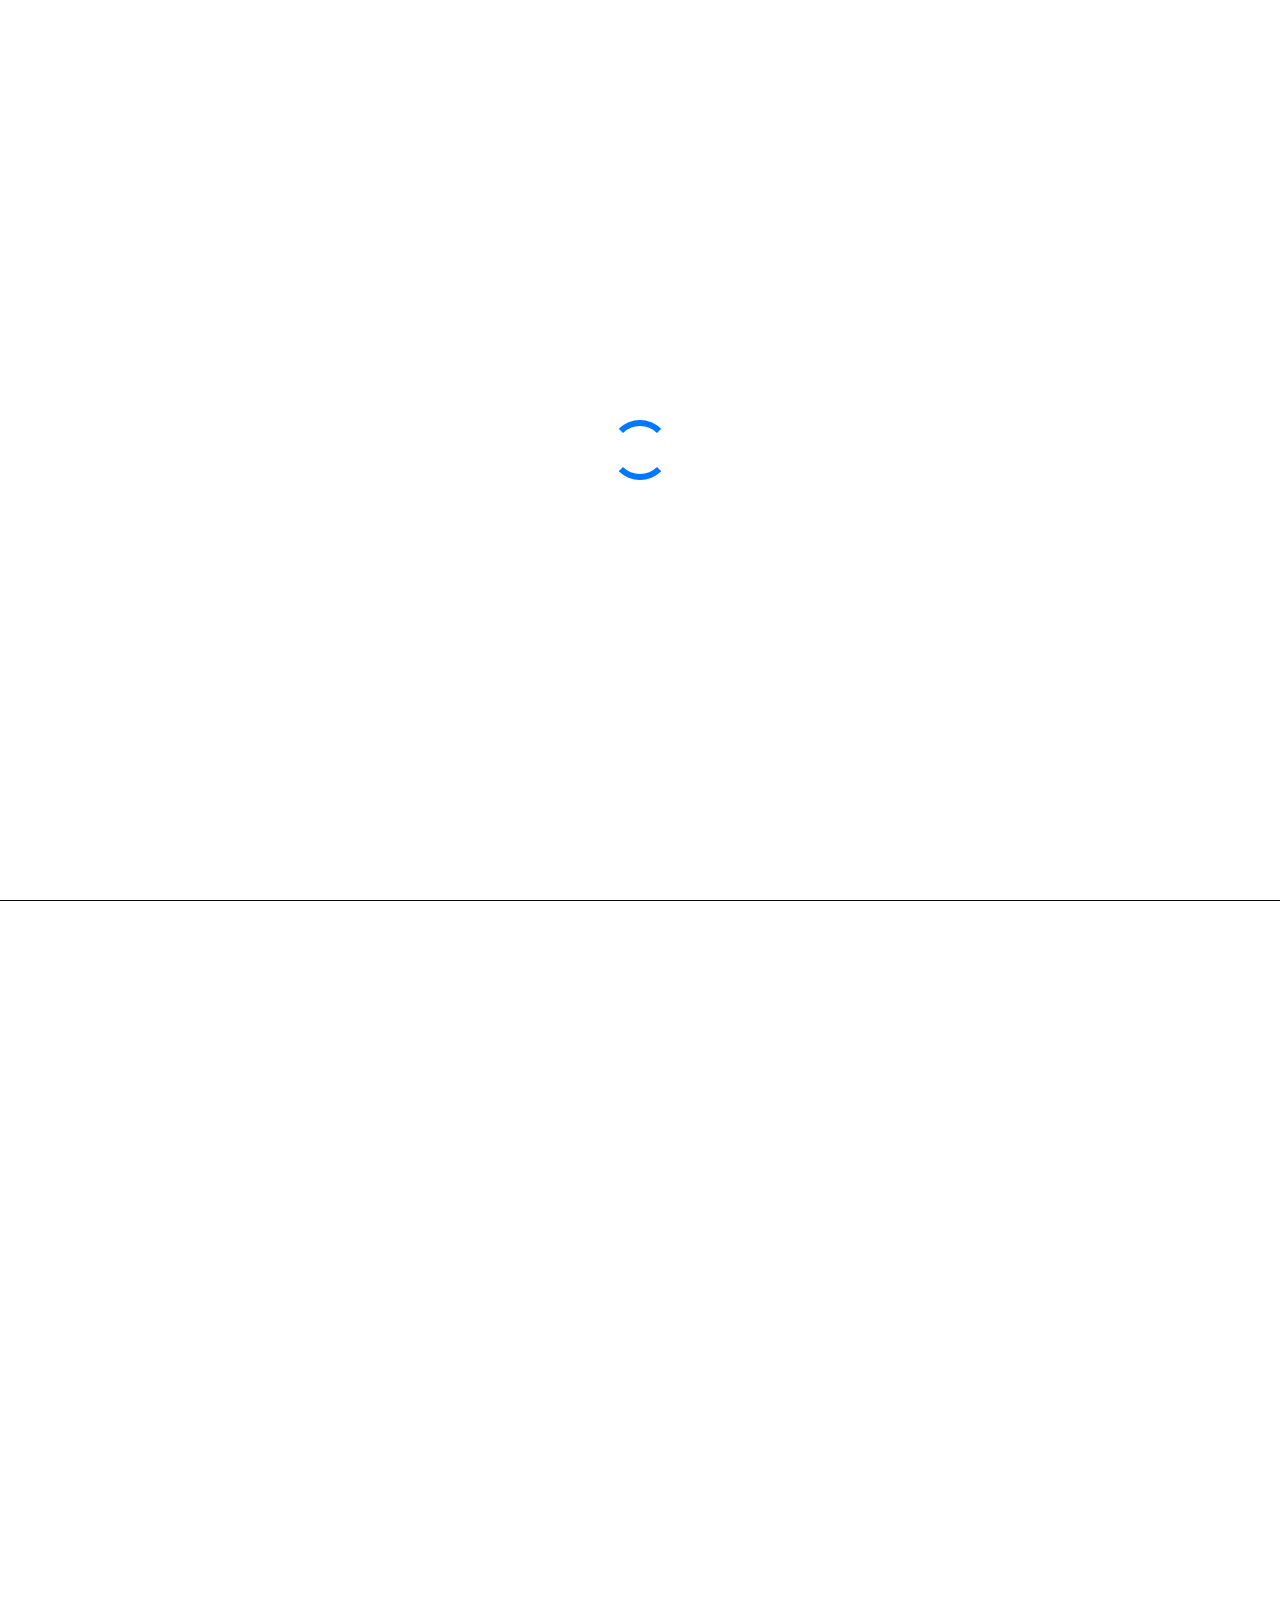
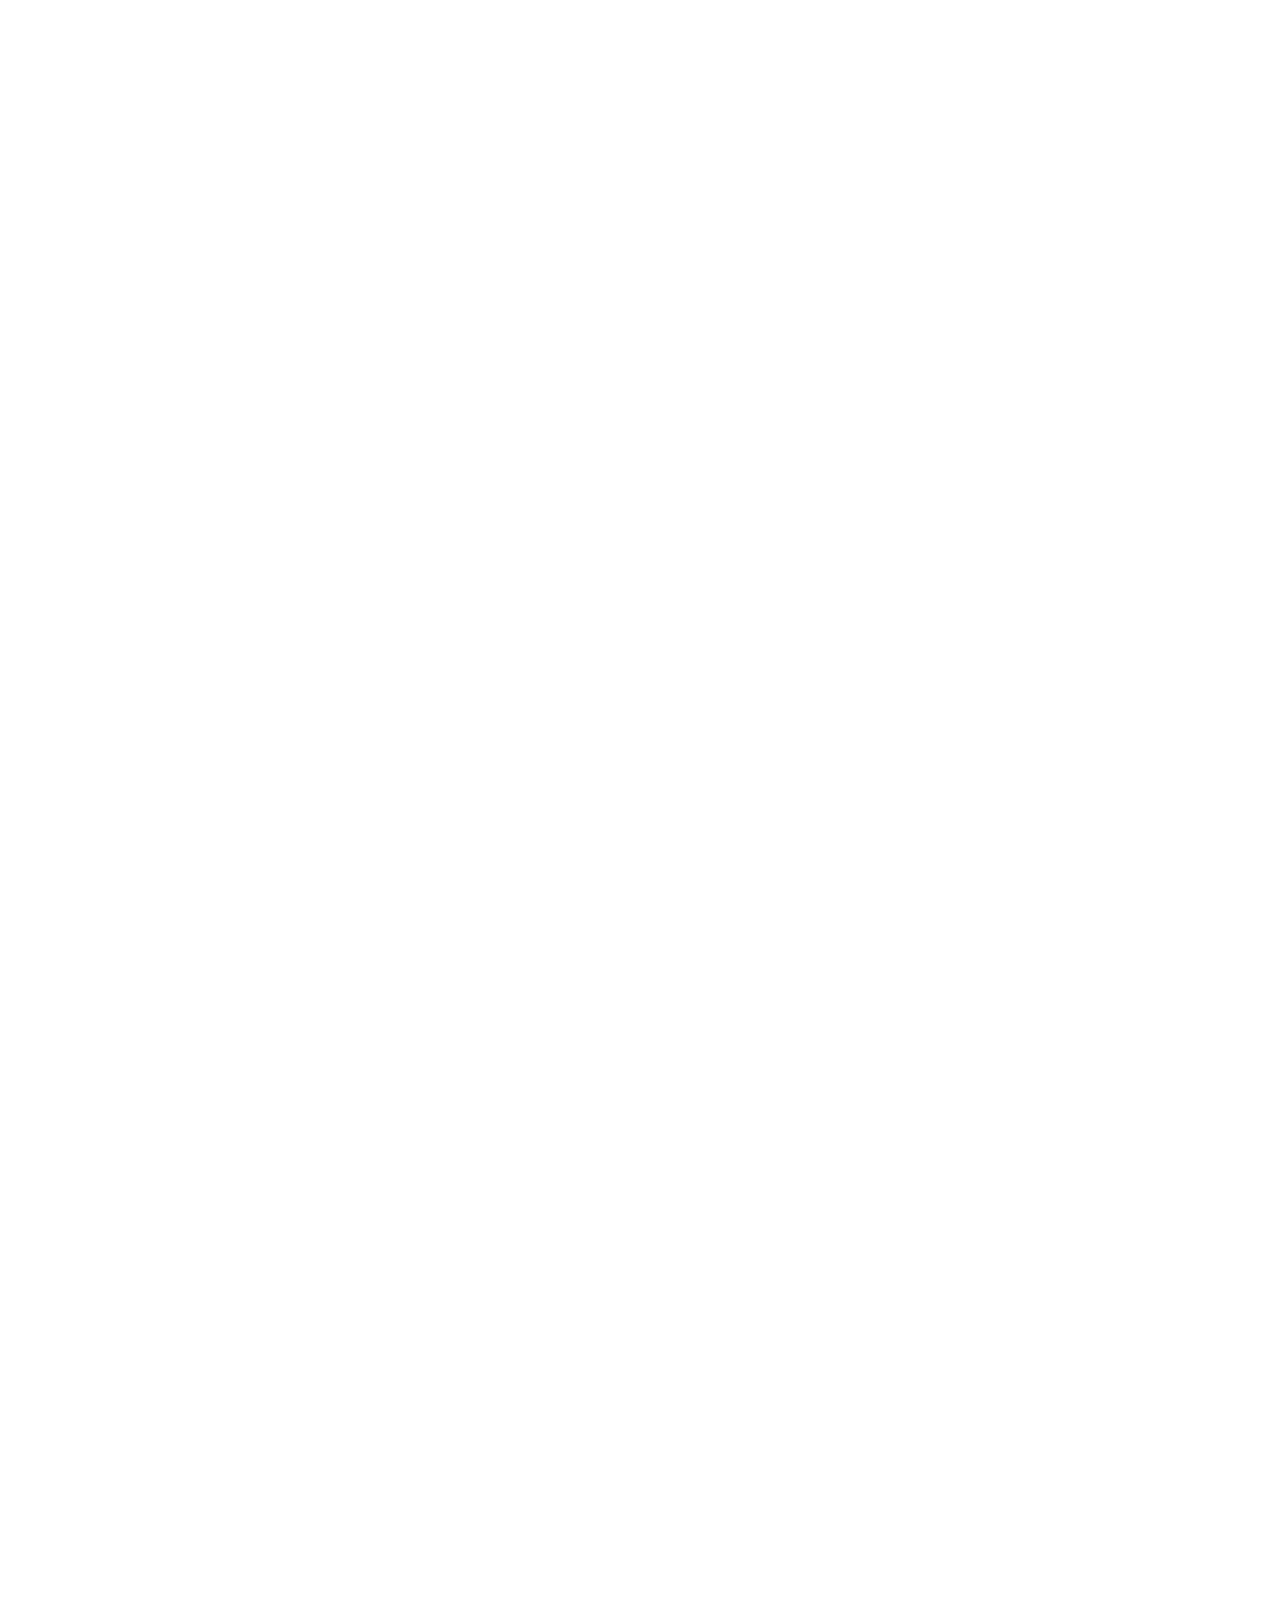
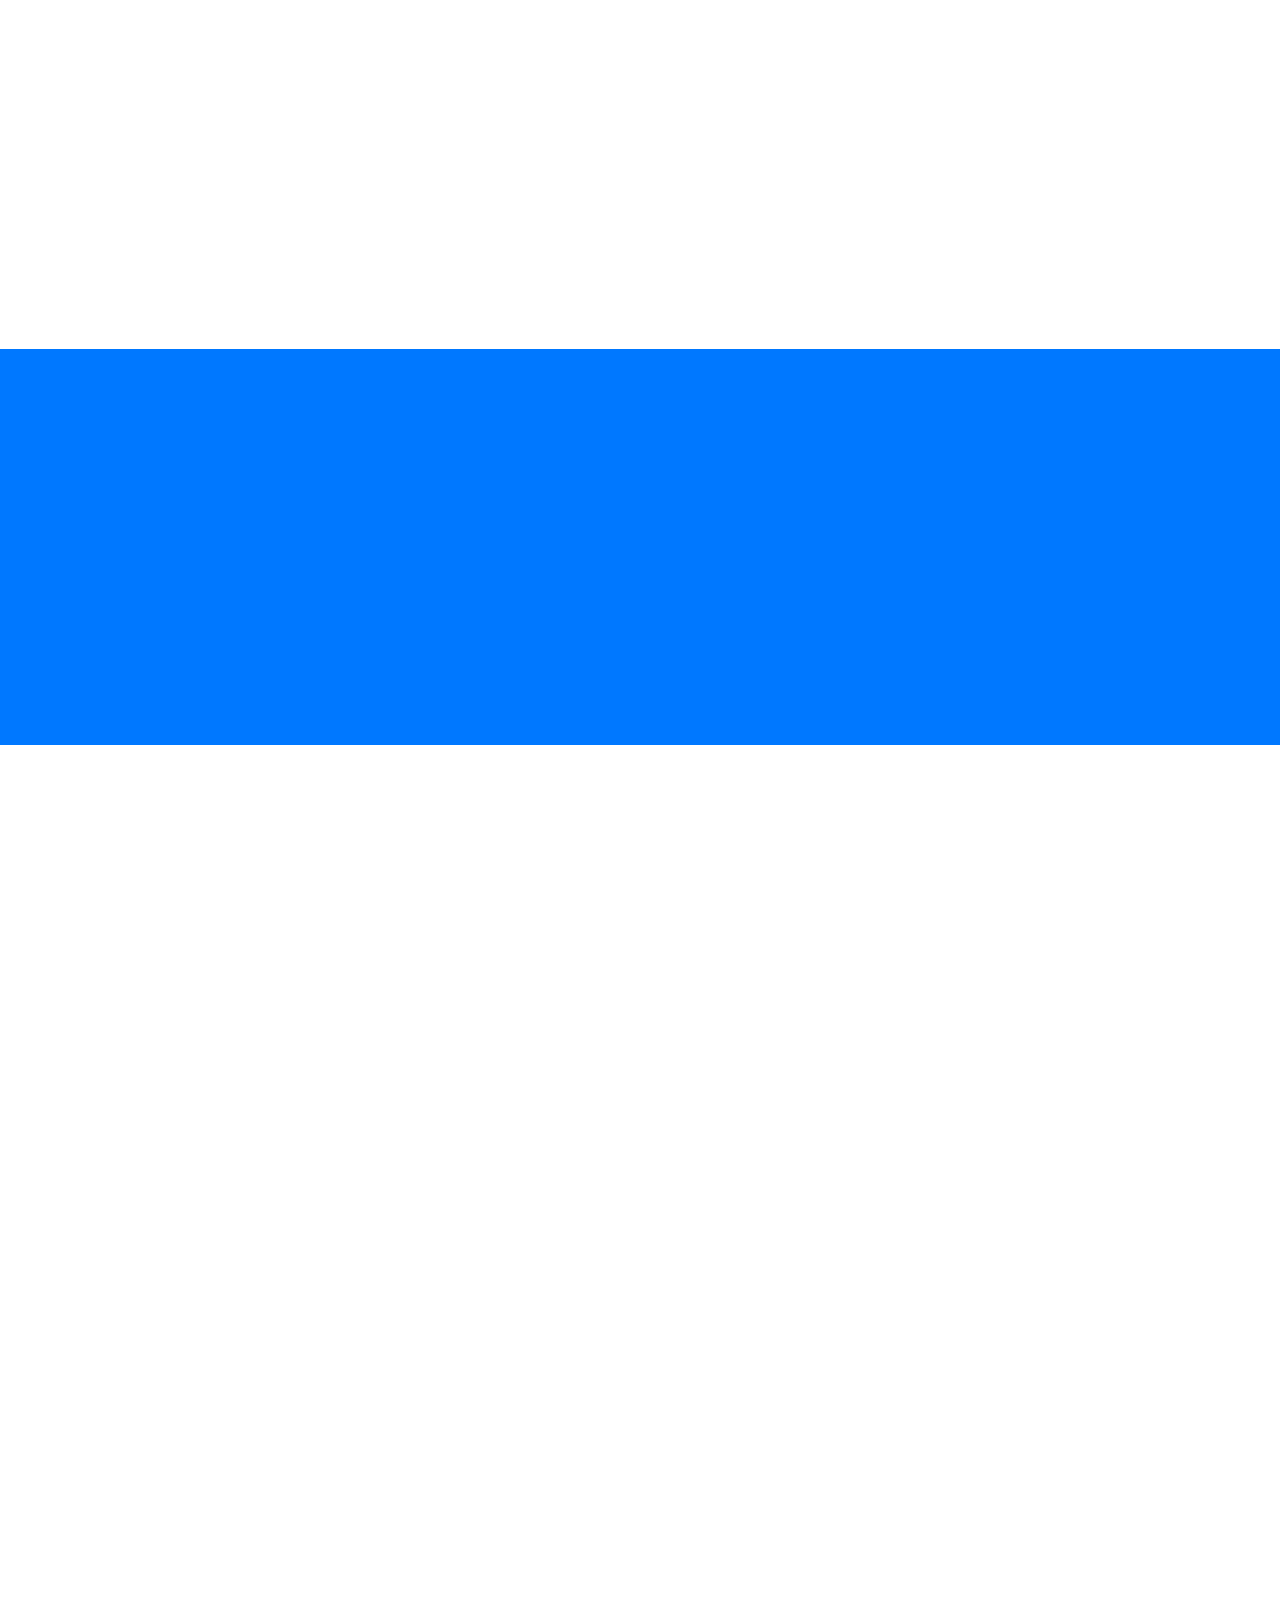
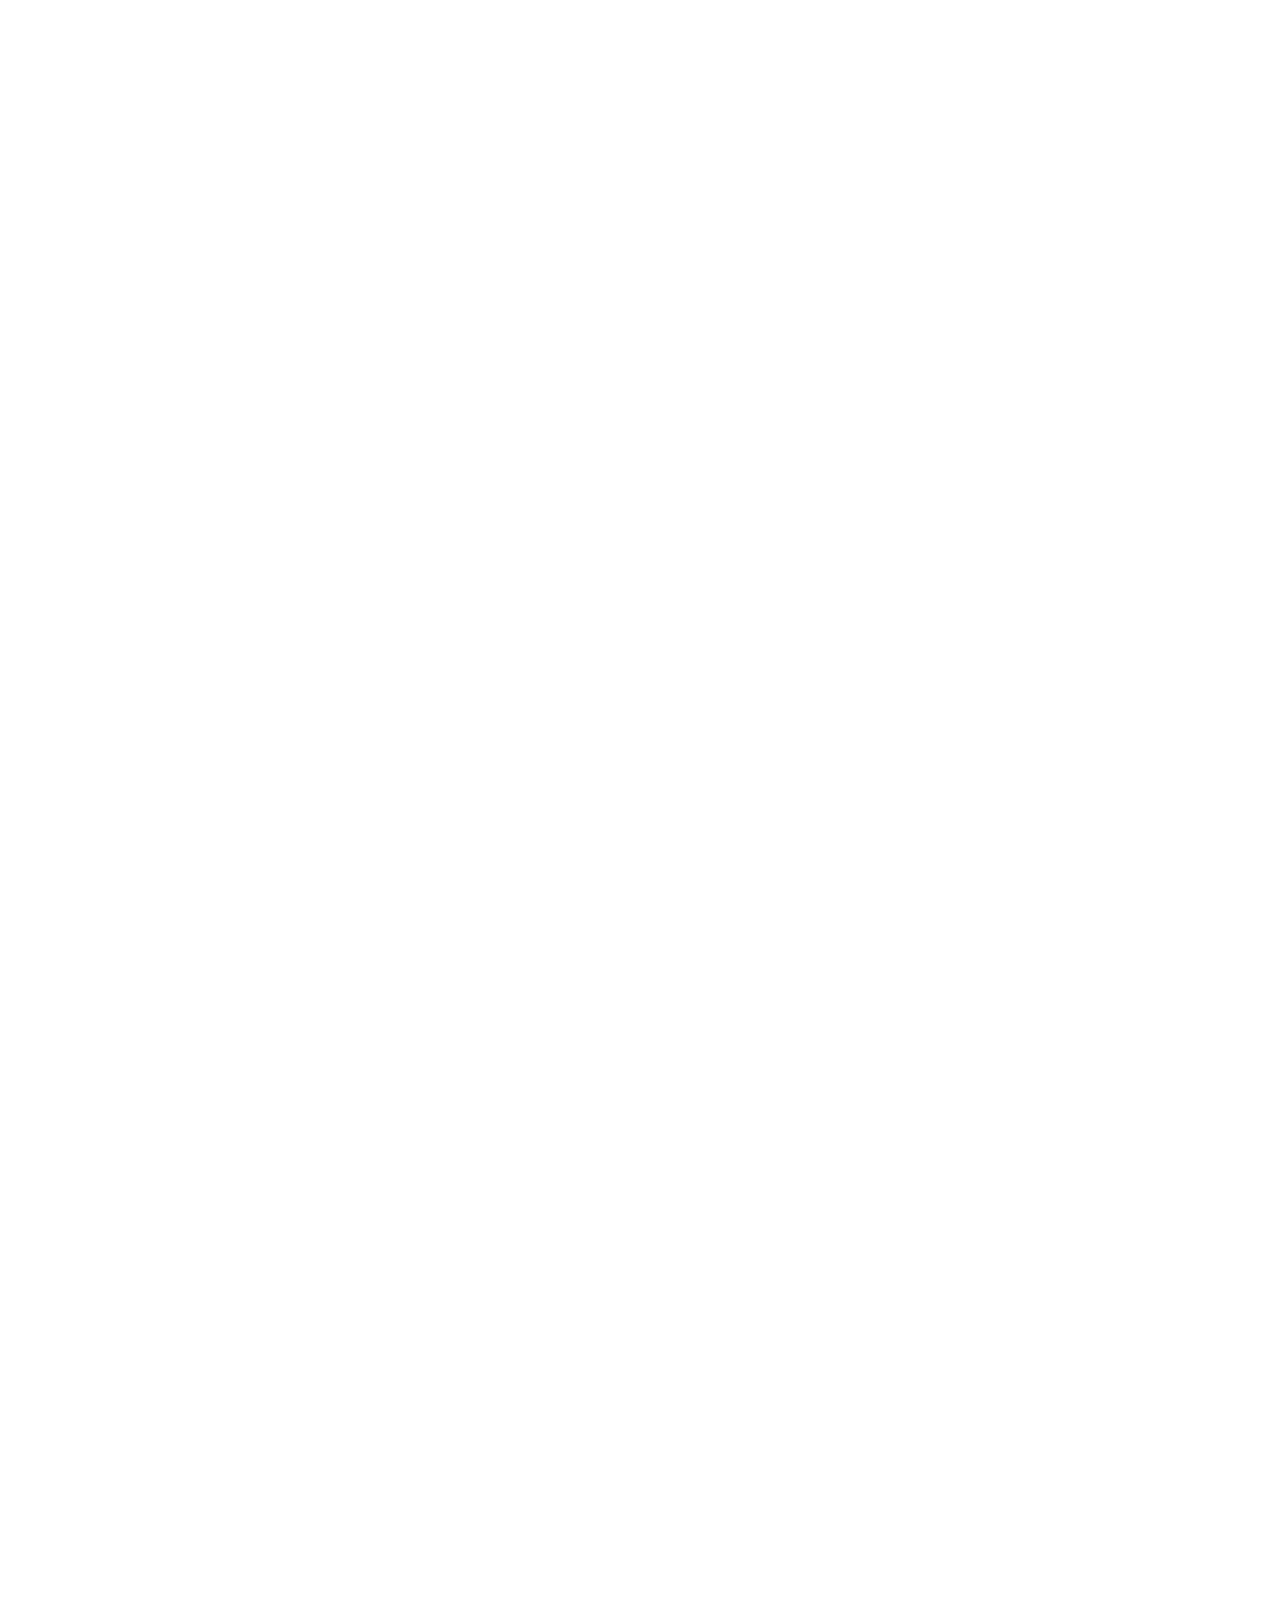
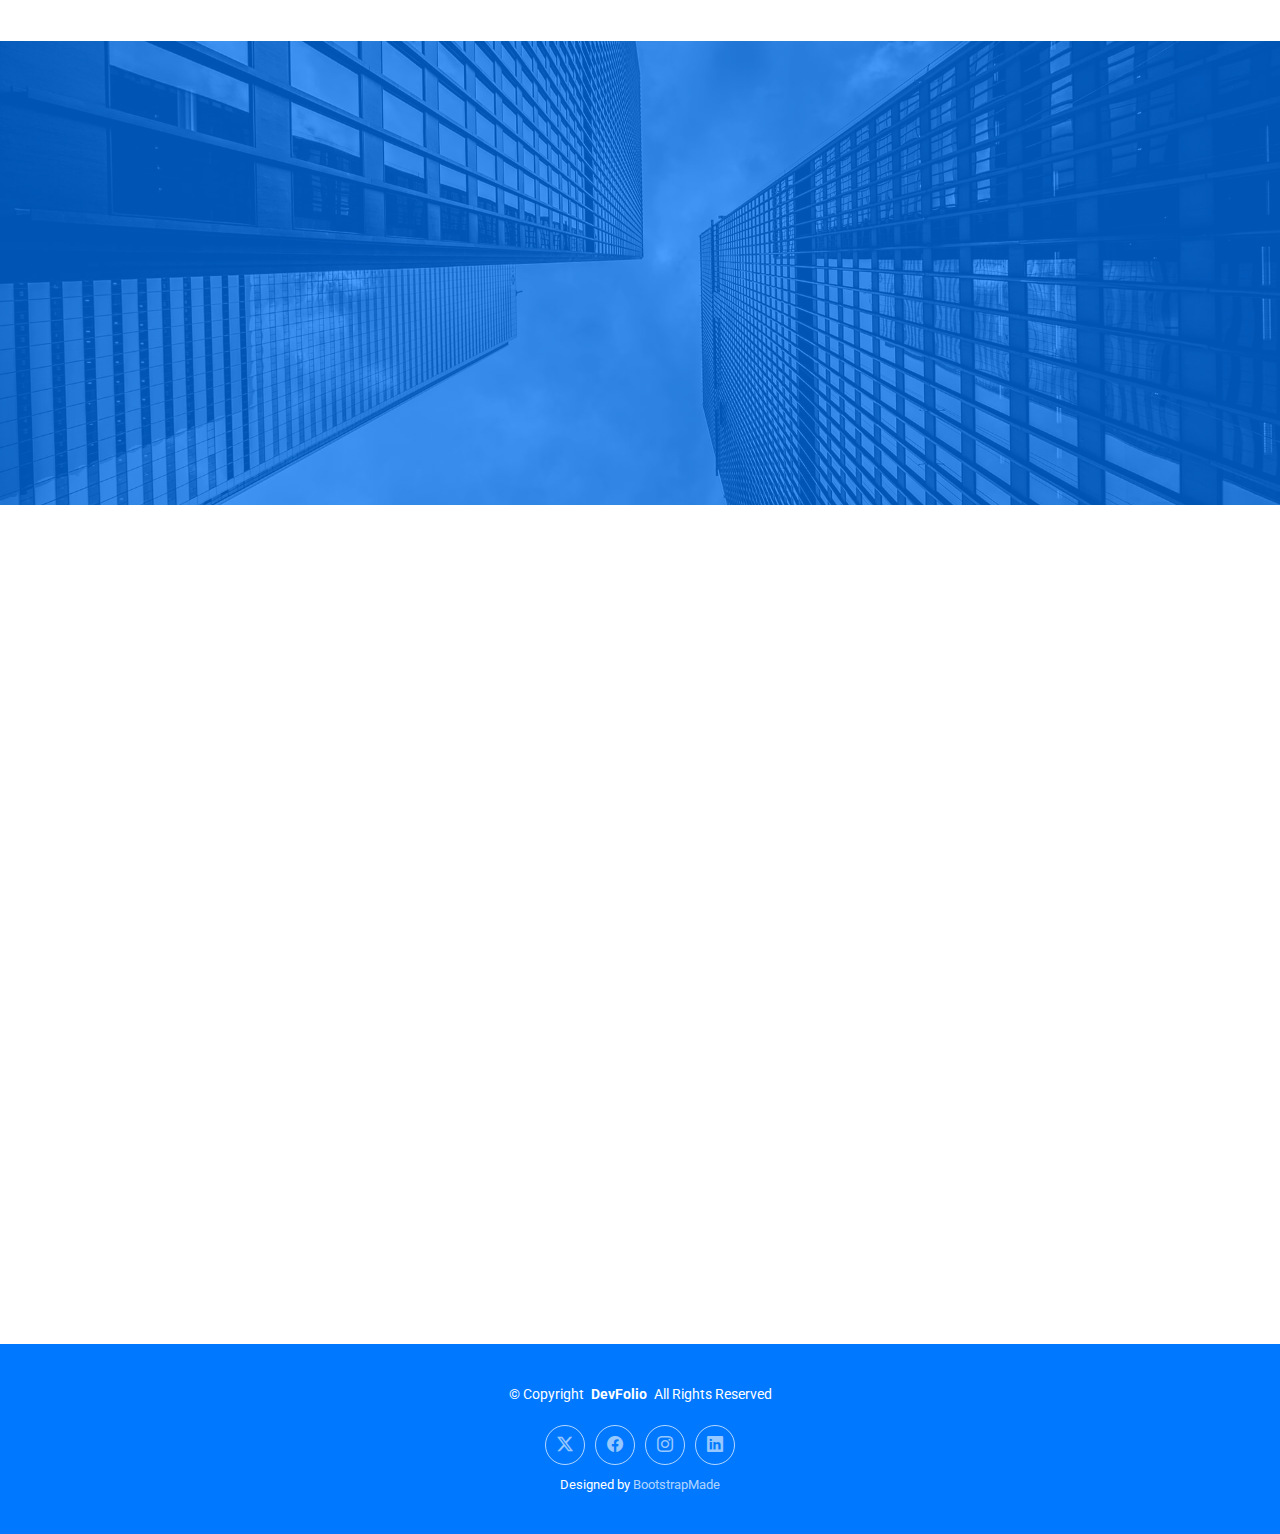
<file: index.html>
<!DOCTYPE html>
<html lang="en">

<head>
  <meta charset="utf-8">
  <meta content="width=device-width, initial-scale=1.0" name="viewport">
  <title>Index - DevFolio Bootstrap Template</title>
  <meta name="description" content="">
  <meta name="keywords" content="">

  <!-- Favicons -->
  <link href="assets/img/favicon.png" rel="icon">
  <link href="assets/img/apple-touch-icon.png" rel="apple-touch-icon">

  <!-- Fonts -->
  <link href="https://fonts.googleapis.com" rel="preconnect">
  <link href="https://fonts.gstatic.com" rel="preconnect" crossorigin>
  <link href="https://fonts.googleapis.com/css2?family=Roboto:ital,wght@0,100;0,300;0,400;0,500;0,700;0,900;1,100;1,300;1,400;1,500;1,700;1,900&family=Poppins:ital,wght@0,100;0,200;0,300;0,400;0,500;0,600;0,700;0,800;0,900;1,100;1,200;1,300;1,400;1,500;1,600;1,700;1,800;1,900&family=Raleway:ital,wght@0,100;0,200;0,300;0,400;0,500;0,600;0,700;0,800;0,900;1,100;1,200;1,300;1,400;1,500;1,600;1,700;1,800;1,900&display=swap" rel="stylesheet">

  <!-- Vendor CSS Files -->
  <link href="assets/vendor/bootstrap/css/bootstrap.min.css" rel="stylesheet">
  <link href="assets/vendor/bootstrap-icons/bootstrap-icons.css" rel="stylesheet">
  <link href="assets/vendor/aos/aos.css" rel="stylesheet">
  <link href="assets/vendor/glightbox/css/glightbox.min.css" rel="stylesheet">
  <link href="assets/vendor/swiper/swiper-bundle.min.css" rel="stylesheet">

  <!-- Main CSS File -->
  <link href="assets/css/main.css" rel="stylesheet">

  <!-- =======================================================
  * Template Name: DevFolio
  * Template URL: https://bootstrapmade.com/devfolio-bootstrap-portfolio-html-template/
  * Updated: Aug 07 2024 with Bootstrap v5.3.3
  * Author: BootstrapMade.com
  * License: https://bootstrapmade.com/license/
  ======================================================== -->
</head>

<body class="index-page">

  <header id="header" class="header d-flex align-items-center sticky-top">
    <div class="container-fluid container-xl position-relative d-flex align-items-center justify-content-between">

      <a href="index.html" class="logo d-flex align-items-center">
        <!-- Uncomment the line below if you also wish to use an image logo -->
        <!-- <img src="assets/img/logo.png" alt=""> -->
        <h1 class="sitename">DevFolio</h1>
      </a>

      <nav id="navmenu" class="navmenu">
        <ul>
          <li><a href="#hero" class="active">Home<br></a></li>
          <li><a href="#about">About</a></li>
          <li><a href="#services">Services</a></li>
          <li><a href="#portfolio">Portfolio</a></li>
          <li class="dropdown"><a href="#"><span>Dropdown</span> <i class="bi bi-chevron-down toggle-dropdown"></i></a>
            <ul>
              <li><a href="#">Dropdown 1</a></li>
              <li class="dropdown"><a href="#"><span>Deep Dropdown</span> <i class="bi bi-chevron-down toggle-dropdown"></i></a>
                <ul>
                  <li><a href="#">Deep Dropdown 1</a></li>
                  <li><a href="#">Deep Dropdown 2</a></li>
                  <li><a href="#">Deep Dropdown 3</a></li>
                  <li><a href="#">Deep Dropdown 4</a></li>
                  <li><a href="#">Deep Dropdown 5</a></li>
                </ul>
              </li>
              <li><a href="#">Dropdown 2</a></li>
              <li><a href="#">Dropdown 3</a></li>
              <li><a href="#">Dropdown 4</a></li>
            </ul>
          </li>
          <li><a href="#contact">Contact</a></li>
        </ul>
        <i class="mobile-nav-toggle d-xl-none bi bi-list"></i>
      </nav>

    </div>
  </header>

  <main class="main">

    <!-- Hero Section -->
    <section id="hero" class="hero section dark-background">

      <img src="assets/img/hero-img.jpg" alt="" data-aos="fade-in">

      <div class="container d-flex flex-column align-items-center justify-content-center text-center" data-aos="fade-up" data-aos-delay="100">
        <h2>I am Morgan Freeman</h2>
        <p><span class="typed" data-typed-items="Designer, Developer, Freelancer, Photographer"></span></p>
      </div>

    </section><!-- /Hero Section -->

    <!-- About Section -->
    <section id="about" class="about section">

      <div class="container" data-aos="fade-up" data-aos-delay="100">

        <div class="row gy-4">
          <div class="col-md-6">

            <div class="row justify-content-between gy-4">
              <div class="col-lg-5">
                <img src="assets/img/profile-img.jpg" class="img-fluid" alt="">
              </div>
              <div class="col-lg-7 about-info">
                <p><strong>Name: </strong> <span>Morgan Freeman</span></p>
                <p><strong>Profile: </strong> <span>full stack developer</span></p>
                <p><strong>Email: </strong> <span>contact@example.com</span></p>
                <p><strong>Phone: </strong> <span>(617) 557-0089</span></p>
              </div>
            </div>

            <div class="skills-content skills-animation">

              <h5>Skills</h5>

              <div class="progress">
                <span class="skill"><span>HTML</span> <i class="val">100%</i></span>
                <div class="progress-bar-wrap">
                  <div class="progress-bar" role="progressbar" aria-valuenow="100" aria-valuemin="0" aria-valuemax="100"></div>
                </div>
              </div><!-- End Skills Item -->

              <div class="progress">
                <span class="skill"><span>CSS</span> <i class="val">90%</i></span>
                <div class="progress-bar-wrap">
                  <div class="progress-bar" role="progressbar" aria-valuenow="90" aria-valuemin="0" aria-valuemax="100"></div>
                </div>
              </div><!-- End Skills Item -->

              <div class="progress">
                <span class="skill"><span>JavaScript</span> <i class="val">75%</i></span>
                <div class="progress-bar-wrap">
                  <div class="progress-bar" role="progressbar" aria-valuenow="75" aria-valuemin="0" aria-valuemax="100"></div>
                </div>
              </div><!-- End Skills Item -->

              <div class="progress">
                <span class="skill"><span>Photoshop</span> <i class="val">55%</i></span>
                <div class="progress-bar-wrap">
                  <div class="progress-bar" role="progressbar" aria-valuenow="55" aria-valuemin="0" aria-valuemax="100"></div>
                </div>
              </div><!-- End Skills Item -->

            </div>
          </div>

          <div class="col-md-6">
            <div class="about-me">
              <h4>About me</h4>
              <p>
                Curabitur non nulla sit amet nisl tempus convallis quis ac lectus. Curabitur arcu erat, accumsan id
                imperdiet et, porttitor
                at sem. Praesent sapien massa, convallis a pellentesque nec, egestas non nisi. Nulla
                porttitor accumsan tincidunt.
              </p>
              <p>
                Mauris blandit aliquet elit, eget tincidunt nibh pulvinar a. Vivamus suscipit tortor eget felis
                porttitor volutpat. Vestibulum
                ac diam sit amet quam vehicula elementum sed sit amet dui. porttitor at sem.
              </p>
              <p>
                Nulla porttitor accumsan tincidunt. Quisque velit nisi, pretium ut lacinia in, elementum id enim.
                Nulla porttitor accumsan
                tincidunt. Mauris blandit aliquet elit, eget tincidunt nibh pulvinar a.
              </p>
            </div>
          </div>
        </div>

      </div>

    </section><!-- /About Section -->

    <!-- Resume Section -->
    <section id="resume" class="resume section">

      <!-- Section Title -->
      <div class="container section-title" data-aos="fade-up">
        <h2>Resume</h2>
        <p>Necessitatibus eius consequatur ex aliquid fuga eum quidem sint consectetur velit</p>
      </div><!-- End Section Title -->

      <div class="container">

        <div class="row">

          <div class="col-lg-6" data-aos="fade-up" data-aos-delay="100">
            <h3 class="resume-title">Sumary</h3>

            <div class="resume-item pb-0">
              <h4>Brandon Johnson</h4>
              <p><em>Innovative and deadline-driven Graphic Designer with 3+ years of experience designing and developing user-centered digital/print marketing material from initial concept to final, polished deliverable.</em></p>
              <ul>
                <li>Portland par 127,Orlando, FL</li>
                <li>(123) 456-7891</li>
                <li>alice.barkley@example.com</li>
              </ul>
            </div><!-- Edn Resume Item -->

            <h3 class="resume-title">Education</h3>
            <div class="resume-item">
              <h4>Master of Fine Arts &amp; Graphic Design</h4>
              <h5>2015 - 2016</h5>
              <p><em>Rochester Institute of Technology, Rochester, NY</em></p>
              <p>Qui deserunt veniam. Et sed aliquam labore tempore sed quisquam iusto autem sit. Ea vero voluptatum qui ut dignissimos deleniti nerada porti sand markend</p>
            </div><!-- Edn Resume Item -->

            <div class="resume-item">
              <h4>Bachelor of Fine Arts &amp; Graphic Design</h4>
              <h5>2010 - 2014</h5>
              <p><em>Rochester Institute of Technology, Rochester, NY</em></p>
              <p>Quia nobis sequi est occaecati aut. Repudiandae et iusto quae reiciendis et quis Eius vel ratione eius unde vitae rerum voluptates asperiores voluptatem Earum molestiae consequatur neque etlon sader mart dila</p>
            </div><!-- Edn Resume Item -->

          </div>

          <div class="col-lg-6" data-aos="fade-up" data-aos-delay="200">
            <h3 class="resume-title">Professional Experience</h3>
            <div class="resume-item">
              <h4>Senior graphic design specialist</h4>
              <h5>2019 - Present</h5>
              <p><em>Experion, New York, NY </em></p>
              <ul>
                <li>Lead in the design, development, and implementation of the graphic, layout, and production communication materials</li>
                <li>Delegate tasks to the 7 members of the design team and provide counsel on all aspects of the project. </li>
                <li>Supervise the assessment of all graphic materials in order to ensure quality and accuracy of the design</li>
                <li>Oversee the efficient use of production project budgets ranging from $2,000 - $25,000</li>
              </ul>
            </div><!-- Edn Resume Item -->

            <div class="resume-item">
              <h4>Graphic design specialist</h4>
              <h5>2017 - 2018</h5>
              <p><em>Stepping Stone Advertising, New York, NY</em></p>
              <ul>
                <li>Developed numerous marketing programs (logos, brochures,infographics, presentations, and advertisements).</li>
                <li>Managed up to 5 projects or tasks at a given time while under pressure</li>
                <li>Recommended and consulted with clients on the most appropriate graphic design</li>
                <li>Created 4+ design presentations and proposals a month for clients and account managers</li>
              </ul>
            </div><!-- Edn Resume Item -->

          </div>

        </div>

      </div>

    </section><!-- /Resume Section -->

    <!-- Services Section -->
    <section id="services" class="services section">

      <!-- Section Title -->
      <div class="container section-title" data-aos="fade-up">
        <h2>Services</h2>
        <p>Necessitatibus eius consequatur ex aliquid fuga eum quidem sint consectetur velit</p>
      </div><!-- End Section Title -->

      <div class="container">

        <div class="row gy-4">

          <div class="col-lg-4 col-md-6" data-aos="fade-up" data-aos-delay="100">
            <div class="service-item  position-relative">
              <div class="icon">
                <i class="bi bi-activity"></i>
              </div>
              <a href="#" class="stretched-link">
                <h3>Nesciunt Mete</h3>
              </a>
              <p>Provident nihil minus qui consequatur non omnis maiores. Eos accusantium minus dolores iure perferendis tempore et consequatur.</p>
            </div>
          </div><!-- End Service Item -->

          <div class="col-lg-4 col-md-6" data-aos="fade-up" data-aos-delay="200">
            <div class="service-item position-relative">
              <div class="icon">
                <i class="bi bi-broadcast"></i>
              </div>
              <a href="#" class="stretched-link">
                <h3>Eosle Commodi</h3>
              </a>
              <p>Ut autem aut autem non a. Sint sint sit facilis nam iusto sint. Libero corrupti neque eum hic non ut nesciunt dolorem.</p>
            </div>
          </div><!-- End Service Item -->

          <div class="col-lg-4 col-md-6" data-aos="fade-up" data-aos-delay="300">
            <div class="service-item position-relative">
              <div class="icon">
                <i class="bi bi-easel"></i>
              </div>
              <a href="#" class="stretched-link">
                <h3>Ledo Markt</h3>
              </a>
              <p>Ut excepturi voluptatem nisi sed. Quidem fuga consequatur. Minus ea aut. Vel qui id voluptas adipisci eos earum corrupti.</p>
            </div>
          </div><!-- End Service Item -->

          <div class="col-lg-4 col-md-6" data-aos="fade-up" data-aos-delay="400">
            <div class="service-item position-relative">
              <div class="icon">
                <i class="bi bi-bounding-box-circles"></i>
              </div>
              <a href="#" class="stretched-link">
                <h3>Asperiores Commodit</h3>
              </a>
              <p>Non et temporibus minus omnis sed dolor esse consequatur. Cupiditate sed error ea fuga sit provident adipisci neque.</p>
              <a href="#" class="stretched-link"></a>
            </div>
          </div><!-- End Service Item -->

          <div class="col-lg-4 col-md-6" data-aos="fade-up" data-aos-delay="500">
            <div class="service-item position-relative">
              <div class="icon">
                <i class="bi bi-calendar4-week"></i>
              </div>
              <a href="#" class="stretched-link">
                <h3>Velit Doloremque</h3>
              </a>
              <p>Cumque et suscipit saepe. Est maiores autem enim facilis ut aut ipsam corporis aut. Sed animi at autem alias eius labore.</p>
              <a href="#" class="stretched-link"></a>
            </div>
          </div><!-- End Service Item -->

          <div class="col-lg-4 col-md-6" data-aos="fade-up" data-aos-delay="600">
            <div class="service-item position-relative">
              <div class="icon">
                <i class="bi bi-chat-square-text"></i>
              </div>
              <a href="#" class="stretched-link">
                <h3>Dolori Architecto</h3>
              </a>
              <p>Hic molestias ea quibusdam eos. Fugiat enim doloremque aut neque non et debitis iure. Corrupti recusandae ducimus enim.</p>
              <a href="#" class="stretched-link"></a>
            </div>
          </div><!-- End Service Item -->

        </div>

      </div>

    </section><!-- /Services Section -->

    <!-- Stats Section -->
    <section id="stats" class="stats section accent-background">

      <img src="assets/img/stats-bg.jpg" alt="" data-aos="fade-in">

      <div class="container position-relative" data-aos="fade-up" data-aos-delay="100">

        <div class="row gy-4">

          <div class="col-lg-3 col-md-6">
            <div class="stats-item text-center w-100 h-100">
              <span data-purecounter-start="0" data-purecounter-end="232" data-purecounter-duration="0" class="purecounter">232</span>
              <p>Clients</p>
            </div>
          </div><!-- End Stats Item -->

          <div class="col-lg-3 col-md-6">
            <div class="stats-item text-center w-100 h-100">
              <span data-purecounter-start="0" data-purecounter-end="521" data-purecounter-duration="0" class="purecounter">521</span>
              <p>Projects</p>
            </div>
          </div><!-- End Stats Item -->

          <div class="col-lg-3 col-md-6">
            <div class="stats-item text-center w-100 h-100">
              <span data-purecounter-start="0" data-purecounter-end="1453" data-purecounter-duration="0" class="purecounter">1453</span>
              <p>Hours Of Support</p>
            </div>
          </div><!-- End Stats Item -->

          <div class="col-lg-3 col-md-6">
            <div class="stats-item text-center w-100 h-100">
              <span data-purecounter-start="0" data-purecounter-end="32" data-purecounter-duration="0" class="purecounter">32</span>
              <p>Awards</p>
            </div>
          </div><!-- End Stats Item -->

        </div>

      </div>

    </section><!-- /Stats Section -->

    <!-- Portfolio Section -->
    <section id="portfolio" class="portfolio section">

      <!-- Section Title -->
      <div class="container section-title" data-aos="fade-up">
        <h2>Portfolio</h2>
        <p>Necessitatibus eius consequatur ex aliquid fuga eum quidem sint consectetur velit</p>
      </div><!-- End Section Title -->

      <div class="container">

        <div class="isotope-layout" data-default-filter="*" data-layout="masonry" data-sort="original-order">

          <ul class="portfolio-filters isotope-filters" data-aos="fade-up" data-aos-delay="100">
            <li data-filter="*" class="filter-active">All</li>
            <li data-filter=".filter-app">App</li>
            <li data-filter=".filter-product">Product</li>
            <li data-filter=".filter-branding">Branding</li>
            <li data-filter=".filter-books">Books</li>
          </ul><!-- End Portfolio Filters -->

          <div class="row gy-4 isotope-container" data-aos="fade-up" data-aos-delay="200">

            <div class="col-lg-4 col-md-6 portfolio-item isotope-item filter-app">
              <img src="assets/img/portfolio/app-1.jpg" class="img-fluid" alt="">
              <div class="portfolio-info">
                <h4>App 1</h4>
                <p>Lorem ipsum, dolor sit amet consectetur</p>
                <a href="assets/img/portfolio/app-1.jpg" title="App 1" data-gallery="portfolio-gallery-app" class="glightbox preview-link"><i class="bi bi-zoom-in"></i></a>
                <a href="portfolio-details.html" title="More Details" class="details-link"><i class="bi bi-link-45deg"></i></a>
              </div>
            </div><!-- End Portfolio Item -->

            <div class="col-lg-4 col-md-6 portfolio-item isotope-item filter-product">
              <img src="assets/img/portfolio/product-1.jpg" class="img-fluid" alt="">
              <div class="portfolio-info">
                <h4>Product 1</h4>
                <p>Lorem ipsum, dolor sit amet consectetur</p>
                <a href="assets/img/portfolio/product-1.jpg" title="Product 1" data-gallery="portfolio-gallery-product" class="glightbox preview-link"><i class="bi bi-zoom-in"></i></a>
                <a href="portfolio-details.html" title="More Details" class="details-link"><i class="bi bi-link-45deg"></i></a>
              </div>
            </div><!-- End Portfolio Item -->

            <div class="col-lg-4 col-md-6 portfolio-item isotope-item filter-branding">
              <img src="assets/img/portfolio/branding-1.jpg" class="img-fluid" alt="">
              <div class="portfolio-info">
                <h4>Branding 1</h4>
                <p>Lorem ipsum, dolor sit amet consectetur</p>
                <a href="assets/img/portfolio/branding-1.jpg" title="Branding 1" data-gallery="portfolio-gallery-branding" class="glightbox preview-link"><i class="bi bi-zoom-in"></i></a>
                <a href="portfolio-details.html" title="More Details" class="details-link"><i class="bi bi-link-45deg"></i></a>
              </div>
            </div><!-- End Portfolio Item -->

            <div class="col-lg-4 col-md-6 portfolio-item isotope-item filter-books">
              <img src="assets/img/portfolio/books-1.jpg" class="img-fluid" alt="">
              <div class="portfolio-info">
                <h4>Books 1</h4>
                <p>Lorem ipsum, dolor sit amet consectetur</p>
                <a href="assets/img/portfolio/books-1.jpg" title="Branding 1" data-gallery="portfolio-gallery-book" class="glightbox preview-link"><i class="bi bi-zoom-in"></i></a>
                <a href="portfolio-details.html" title="More Details" class="details-link"><i class="bi bi-link-45deg"></i></a>
              </div>
            </div><!-- End Portfolio Item -->

            <div class="col-lg-4 col-md-6 portfolio-item isotope-item filter-app">
              <img src="assets/img/portfolio/app-2.jpg" class="img-fluid" alt="">
              <div class="portfolio-info">
                <h4>App 2</h4>
                <p>Lorem ipsum, dolor sit amet consectetur</p>
                <a href="assets/img/portfolio/app-2.jpg" title="App 2" data-gallery="portfolio-gallery-app" class="glightbox preview-link"><i class="bi bi-zoom-in"></i></a>
                <a href="portfolio-details.html" title="More Details" class="details-link"><i class="bi bi-link-45deg"></i></a>
              </div>
            </div><!-- End Portfolio Item -->

            <div class="col-lg-4 col-md-6 portfolio-item isotope-item filter-product">
              <img src="assets/img/portfolio/product-2.jpg" class="img-fluid" alt="">
              <div class="portfolio-info">
                <h4>Product 2</h4>
                <p>Lorem ipsum, dolor sit amet consectetur</p>
                <a href="assets/img/portfolio/product-2.jpg" title="Product 2" data-gallery="portfolio-gallery-product" class="glightbox preview-link"><i class="bi bi-zoom-in"></i></a>
                <a href="portfolio-details.html" title="More Details" class="details-link"><i class="bi bi-link-45deg"></i></a>
              </div>
            </div><!-- End Portfolio Item -->

            <div class="col-lg-4 col-md-6 portfolio-item isotope-item filter-branding">
              <img src="assets/img/portfolio/branding-2.jpg" class="img-fluid" alt="">
              <div class="portfolio-info">
                <h4>Branding 2</h4>
                <p>Lorem ipsum, dolor sit amet consectetur</p>
                <a href="assets/img/portfolio/branding-2.jpg" title="Branding 2" data-gallery="portfolio-gallery-branding" class="glightbox preview-link"><i class="bi bi-zoom-in"></i></a>
                <a href="portfolio-details.html" title="More Details" class="details-link"><i class="bi bi-link-45deg"></i></a>
              </div>
            </div><!-- End Portfolio Item -->

            <div class="col-lg-4 col-md-6 portfolio-item isotope-item filter-books">
              <img src="assets/img/portfolio/books-2.jpg" class="img-fluid" alt="">
              <div class="portfolio-info">
                <h4>Books 2</h4>
                <p>Lorem ipsum, dolor sit amet consectetur</p>
                <a href="assets/img/portfolio/books-2.jpg" title="Branding 2" data-gallery="portfolio-gallery-book" class="glightbox preview-link"><i class="bi bi-zoom-in"></i></a>
                <a href="portfolio-details.html" title="More Details" class="details-link"><i class="bi bi-link-45deg"></i></a>
              </div>
            </div><!-- End Portfolio Item -->

            <div class="col-lg-4 col-md-6 portfolio-item isotope-item filter-app">
              <img src="assets/img/portfolio/app-3.jpg" class="img-fluid" alt="">
              <div class="portfolio-info">
                <h4>App 3</h4>
                <p>Lorem ipsum, dolor sit amet consectetur</p>
                <a href="assets/img/portfolio/app-3.jpg" title="App 3" data-gallery="portfolio-gallery-app" class="glightbox preview-link"><i class="bi bi-zoom-in"></i></a>
                <a href="portfolio-details.html" title="More Details" class="details-link"><i class="bi bi-link-45deg"></i></a>
              </div>
            </div><!-- End Portfolio Item -->

            <div class="col-lg-4 col-md-6 portfolio-item isotope-item filter-product">
              <img src="assets/img/portfolio/product-3.jpg" class="img-fluid" alt="">
              <div class="portfolio-info">
                <h4>Product 3</h4>
                <p>Lorem ipsum, dolor sit amet consectetur</p>
                <a href="assets/img/portfolio/product-3.jpg" title="Product 3" data-gallery="portfolio-gallery-product" class="glightbox preview-link"><i class="bi bi-zoom-in"></i></a>
                <a href="portfolio-details.html" title="More Details" class="details-link"><i class="bi bi-link-45deg"></i></a>
              </div>
            </div><!-- End Portfolio Item -->

            <div class="col-lg-4 col-md-6 portfolio-item isotope-item filter-branding">
              <img src="assets/img/portfolio/branding-3.jpg" class="img-fluid" alt="">
              <div class="portfolio-info">
                <h4>Branding 3</h4>
                <p>Lorem ipsum, dolor sit amet consectetur</p>
                <a href="assets/img/portfolio/branding-3.jpg" title="Branding 2" data-gallery="portfolio-gallery-branding" class="glightbox preview-link"><i class="bi bi-zoom-in"></i></a>
                <a href="portfolio-details.html" title="More Details" class="details-link"><i class="bi bi-link-45deg"></i></a>
              </div>
            </div><!-- End Portfolio Item -->

            <div class="col-lg-4 col-md-6 portfolio-item isotope-item filter-books">
              <img src="assets/img/portfolio/books-3.jpg" class="img-fluid" alt="">
              <div class="portfolio-info">
                <h4>Books 3</h4>
                <p>Lorem ipsum, dolor sit amet consectetur</p>
                <a href="assets/img/portfolio/books-3.jpg" title="Branding 3" data-gallery="portfolio-gallery-book" class="glightbox preview-link"><i class="bi bi-zoom-in"></i></a>
                <a href="portfolio-details.html" title="More Details" class="details-link"><i class="bi bi-link-45deg"></i></a>
              </div>
            </div><!-- End Portfolio Item -->

          </div><!-- End Portfolio Container -->

        </div>

      </div>

    </section><!-- /Portfolio Section -->

    <!-- Pricing Section -->
    <section id="pricing" class="pricing section">

      <!-- Section Title -->
      <div class="container section-title" data-aos="fade-up">
        <h2>Pricing</h2>
        <p>Necessitatibus eius consequatur ex aliquid fuga eum quidem sint consectetur velit</p>
      </div><!-- End Section Title -->

      <div class="container" data-aos="fade-up" data-aos-delay="100">

        <div class="row gy-4 gx-lg-5">

          <div class="col-lg-6">
            <div class="pricing-item d-flex justify-content-between">
              <h3>Portrait Photography</h3>
              <h4>$160.00</h4>
            </div>
          </div><!-- End Pricing Item -->

          <div class="col-lg-6">
            <div class="pricing-item d-flex justify-content-between">
              <h3>Fashion Photography</h3>
              <h4>$300.00</h4>
            </div>
          </div><!-- End Pricing Item -->

          <div class="col-lg-6">
            <div class="pricing-item d-flex justify-content-between">
              <h3>Sports Photography</h3>
              <h4>$200.00</h4>
            </div>
          </div><!-- End Pricing Item -->

          <div class="col-lg-6">
            <div class="pricing-item d-flex justify-content-between">
              <h3>Still Life Photography</h3>
              <h4>$120.00</h4>
            </div>
          </div><!-- End Pricing Item -->

          <div class="col-lg-6">
            <div class="pricing-item d-flex justify-content-between">
              <h3>Wedding Photography</h3>
              <h4>$500.00</h4>
            </div>
          </div><!-- End Pricing Item -->

          <div class="col-lg-6">
            <div class="pricing-item d-flex justify-content-between">
              <h3>Photojournalism</h3>
              <h4>$200.00</h4>
            </div>
          </div><!-- End Pricing Item -->

        </div>

      </div>

    </section><!-- /Pricing Section -->

    <!-- Faq Section -->
    <section id="faq" class="faq section">

      <div class="container">

        <div class="row gy-4">

          <div class="col-lg-4" data-aos="fade-up" data-aos-delay="100">
            <div class="content px-xl-5">
              <h3><span>Frequently Asked </span><strong>Questions</strong></h3>
              <p>
                Lorem ipsum dolor sit amet, consectetur adipiscing elit, sed do eiusmod tempor incididunt ut labore et dolore magna aliqua. Duis aute irure dolor in reprehenderit
              </p>
            </div>
          </div>

          <div class="col-lg-8" data-aos="fade-up" data-aos-delay="200">

            <div class="faq-container">
              <div class="faq-item faq-active">
                <h3><span class="num">1.</span> <span>Non consectetur a erat nam at lectus urna duis?</span></h3>
                <div class="faq-content">
                  <p>Feugiat pretium nibh ipsum consequat. Tempus iaculis urna id volutpat lacus laoreet non curabitur gravida. Venenatis lectus magna fringilla urna porttitor rhoncus dolor purus non.</p>
                </div>
                <i class="faq-toggle bi bi-chevron-right"></i>
              </div><!-- End Faq item-->

              <div class="faq-item">
                <h3><span class="num">2.</span> <span>Feugiat scelerisque varius morbi enim nunc faucibus a pellentesque?</span></h3>
                <div class="faq-content">
                  <p>Dolor sit amet consectetur adipiscing elit pellentesque habitant morbi. Id interdum velit laoreet id donec ultrices. Fringilla phasellus faucibus scelerisque eleifend donec pretium. Est pellentesque elit ullamcorper dignissim. Mauris ultrices eros in cursus turpis massa tincidunt dui.</p>
                </div>
                <i class="faq-toggle bi bi-chevron-right"></i>
              </div><!-- End Faq item-->

              <div class="faq-item">
                <h3><span class="num">3.</span> <span>Dolor sit amet consectetur adipiscing elit pellentesque?</span></h3>
                <div class="faq-content">
                  <p>Eleifend mi in nulla posuere sollicitudin aliquam ultrices sagittis orci. Faucibus pulvinar elementum integer enim. Sem nulla pharetra diam sit amet nisl suscipit. Rutrum tellus pellentesque eu tincidunt. Lectus urna duis convallis convallis tellus. Urna molestie at elementum eu facilisis sed odio morbi quis</p>
                </div>
                <i class="faq-toggle bi bi-chevron-right"></i>
              </div><!-- End Faq item-->

              <div class="faq-item">
                <h3><span class="num">4.</span> <span>Ac odio tempor orci dapibus. Aliquam eleifend mi in nulla?</span></h3>
                <div class="faq-content">
                  <p>Dolor sit amet consectetur adipiscing elit pellentesque habitant morbi. Id interdum velit laoreet id donec ultrices. Fringilla phasellus faucibus scelerisque eleifend donec pretium. Est pellentesque elit ullamcorper dignissim. Mauris ultrices eros in cursus turpis massa tincidunt dui.</p>
                </div>
                <i class="faq-toggle bi bi-chevron-right"></i>
              </div><!-- End Faq item-->

              <div class="faq-item">
                <h3><span class="num">5.</span> <span>Tempus quam pellentesque nec nam aliquam sem et tortor consequat?</span></h3>
                <div class="faq-content">
                  <p>Molestie a iaculis at erat pellentesque adipiscing commodo. Dignissim suspendisse in est ante in. Nunc vel risus commodo viverra maecenas accumsan. Sit amet nisl suscipit adipiscing bibendum est. Purus gravida quis blandit turpis cursus in</p>
                </div>
                <i class="faq-toggle bi bi-chevron-right"></i>
              </div><!-- End Faq item-->

            </div>

          </div>
        </div>

      </div>

    </section><!-- /Faq Section -->

    <!-- Testimonials Section -->
    <section id="testimonials" class="testimonials section accent-background">

      <img src="assets/img/testimonials-bg.jpg" class="testimonials-bg" alt="">

      <div class="container" data-aos="fade-up" data-aos-delay="100">

        <div class="swiper init-swiper">
          <script type="application/json" class="swiper-config">
            {
              "loop": true,
              "speed": 600,
              "autoplay": {
                "delay": 5000
              },
              "slidesPerView": "auto",
              "pagination": {
                "el": ".swiper-pagination",
                "type": "bullets",
                "clickable": true
              }
            }
          </script>
          <div class="swiper-wrapper">

            <div class="swiper-slide">
              <div class="testimonial-item">
                <img src="assets/img/testimonials/testimonials-1.jpg" class="testimonial-img" alt="">
                <h3>Saul Goodman</h3>
                <h4>Ceo &amp; Founder</h4>
                <div class="stars">
                  <i class="bi bi-star-fill"></i><i class="bi bi-star-fill"></i><i class="bi bi-star-fill"></i><i class="bi bi-star-fill"></i><i class="bi bi-star-fill"></i>
                </div>
                <p>
                  <i class="bi bi-quote quote-icon-left"></i>
                  <span>Proin iaculis purus consequat sem cure digni ssim donec porttitora entum suscipit rhoncus. Accusantium quam, ultricies eget id, aliquam eget nibh et. Maecen aliquam, risus at semper.</span>
                  <i class="bi bi-quote quote-icon-right"></i>
                </p>
              </div>
            </div><!-- End testimonial item -->

            <div class="swiper-slide">
              <div class="testimonial-item">
                <img src="assets/img/testimonials/testimonials-2.jpg" class="testimonial-img" alt="">
                <h3>Sara Wilsson</h3>
                <h4>Designer</h4>
                <div class="stars">
                  <i class="bi bi-star-fill"></i><i class="bi bi-star-fill"></i><i class="bi bi-star-fill"></i><i class="bi bi-star-fill"></i><i class="bi bi-star-fill"></i>
                </div>
                <p>
                  <i class="bi bi-quote quote-icon-left"></i>
                  <span>Export tempor illum tamen malis malis eram quae irure esse labore quem cillum quid cillum eram malis quorum velit fore eram velit sunt aliqua noster fugiat irure amet legam anim culpa.</span>
                  <i class="bi bi-quote quote-icon-right"></i>
                </p>
              </div>
            </div><!-- End testimonial item -->

            <div class="swiper-slide">
              <div class="testimonial-item">
                <img src="assets/img/testimonials/testimonials-3.jpg" class="testimonial-img" alt="">
                <h3>Jena Karlis</h3>
                <h4>Store Owner</h4>
                <div class="stars">
                  <i class="bi bi-star-fill"></i><i class="bi bi-star-fill"></i><i class="bi bi-star-fill"></i><i class="bi bi-star-fill"></i><i class="bi bi-star-fill"></i>
                </div>
                <p>
                  <i class="bi bi-quote quote-icon-left"></i>
                  <span>Enim nisi quem export duis labore cillum quae magna enim sint quorum nulla quem veniam duis minim tempor labore quem eram duis noster aute amet eram fore quis sint minim.</span>
                  <i class="bi bi-quote quote-icon-right"></i>
                </p>
              </div>
            </div><!-- End testimonial item -->

            <div class="swiper-slide">
              <div class="testimonial-item">
                <img src="assets/img/testimonials/testimonials-4.jpg" class="testimonial-img" alt="">
                <h3>Matt Brandon</h3>
                <h4>Freelancer</h4>
                <div class="stars">
                  <i class="bi bi-star-fill"></i><i class="bi bi-star-fill"></i><i class="bi bi-star-fill"></i><i class="bi bi-star-fill"></i><i class="bi bi-star-fill"></i>
                </div>
                <p>
                  <i class="bi bi-quote quote-icon-left"></i>
                  <span>Fugiat enim eram quae cillum dolore dolor amet nulla culpa multos export minim fugiat minim velit minim dolor enim duis veniam ipsum anim magna sunt elit fore quem dolore labore illum veniam.</span>
                  <i class="bi bi-quote quote-icon-right"></i>
                </p>
              </div>
            </div><!-- End testimonial item -->

            <div class="swiper-slide">
              <div class="testimonial-item">
                <img src="assets/img/testimonials/testimonials-5.jpg" class="testimonial-img" alt="">
                <h3>John Larson</h3>
                <h4>Entrepreneur</h4>
                <div class="stars">
                  <i class="bi bi-star-fill"></i><i class="bi bi-star-fill"></i><i class="bi bi-star-fill"></i><i class="bi bi-star-fill"></i><i class="bi bi-star-fill"></i>
                </div>
                <p>
                  <i class="bi bi-quote quote-icon-left"></i>
                  <span>Quis quorum aliqua sint quem legam fore sunt eram irure aliqua veniam tempor noster veniam enim culpa labore duis sunt culpa nulla illum cillum fugiat legam esse veniam culpa fore nisi cillum quid.</span>
                  <i class="bi bi-quote quote-icon-right"></i>
                </p>
              </div>
            </div><!-- End testimonial item -->

          </div>
          <div class="swiper-pagination"></div>
        </div>

      </div>

    </section><!-- /Testimonials Section -->

    <!-- Contact Section -->
    <section id="contact" class="contact section">

      <!-- Section Title -->
      <div class="container section-title" data-aos="fade-up">
        <h2>Contact</h2>
        <p>Necessitatibus eius consequatur ex aliquid fuga eum quidem sint consectetur velit</p>
      </div><!-- End Section Title -->

      <div class="container" data-aos="fade-up" data-aos-delay="100">

        <div class="info-wrap" data-aos="fade-up" data-aos-delay="200">
          <div class="row gy-5">

            <div class="col-lg-4">
              <div class="info-item d-flex align-items-center">
                <i class="bi bi-geo-alt flex-shrink-0"></i>
                <div>
                  <h3>Address</h3>
                  <p>A108 Adam Street, New York, NY 535022</p>
                </div>
              </div>
            </div><!-- End Info Item -->

            <div class="col-lg-4">
              <div class="info-item d-flex align-items-center">
                <i class="bi bi-telephone flex-shrink-0"></i>
                <div>
                  <h3>Call Us</h3>
                  <p>+1 5589 55488 55</p>
                </div>
              </div>
            </div><!-- End Info Item -->

            <div class="col-lg-4">
              <div class="info-item d-flex align-items-center">
                <i class="bi bi-envelope flex-shrink-0"></i>
                <div>
                  <h3>Email Us</h3>
                  <p>info@example.com</p>
                </div>
              </div>
            </div><!-- End Info Item -->

          </div>
        </div>

        <form action="forms/contact.php" method="post" class="php-email-form" data-aos="fade-up" data-aos-delay="300">
          <div class="row gy-4">

            <div class="col-md-6">
              <input type="text" name="name" class="form-control" placeholder="Your Name" required="">
            </div>

            <div class="col-md-6 ">
              <input type="email" class="form-control" name="email" placeholder="Your Email" required="">
            </div>

            <div class="col-md-12">
              <input type="text" class="form-control" name="subject" placeholder="Subject" required="">
            </div>

            <div class="col-md-12">
              <textarea class="form-control" name="message" rows="6" placeholder="Message" required=""></textarea>
            </div>

            <div class="col-md-12 text-center">
              <div class="loading">Loading</div>
              <div class="error-message"></div>
              <div class="sent-message">Your message has been sent. Thank you!</div>

              <button type="submit">Send Message</button>
            </div>

          </div>
        </form><!-- End Contact Form -->

      </div>

    </section><!-- /Contact Section -->

  </main>

  <footer id="footer" class="footer accent-background">

    <div class="container">
      <div class="copyright text-center ">
        <p>© <span>Copyright</span> <strong class="px-1 sitename">DevFolio</strong> <span>All Rights Reserved</span></p>
      </div>
      <div class="social-links d-flex justify-content-center">
        <a href=""><i class="bi bi-twitter-x"></i></a>
        <a href=""><i class="bi bi-facebook"></i></a>
        <a href=""><i class="bi bi-instagram"></i></a>
        <a href=""><i class="bi bi-linkedin"></i></a>
      </div>
      <div class="credits">
        <!-- All the links in the footer should remain intact. -->
        <!-- You can delete the links only if you've purchased the pro version. -->
        <!-- Licensing information: https://bootstrapmade.com/license/ -->
        <!-- Purchase the pro version with working PHP/AJAX contact form: [buy-url] -->
        Designed by <a href="https://bootstrapmade.com/">BootstrapMade</a>
      </div>
    </div>

  </footer>

  <!-- Scroll Top -->
  <a href="#" id="scroll-top" class="scroll-top d-flex align-items-center justify-content-center"><i class="bi bi-arrow-up-short"></i></a>

  <!-- Preloader -->
  <div id="preloader"></div>

  <!-- Vendor JS Files -->
  <script src="assets/vendor/bootstrap/js/bootstrap.bundle.min.js"></script>
  <script src="assets/vendor/php-email-form/validate.js"></script>
  <script src="assets/vendor/aos/aos.js"></script>
  <script src="assets/vendor/typed.js/typed.umd.js"></script>
  <script src="assets/vendor/waypoints/noframework.waypoints.js"></script>
  <script src="assets/vendor/purecounter/purecounter_vanilla.js"></script>
  <script src="assets/vendor/glightbox/js/glightbox.min.js"></script>
  <script src="assets/vendor/imagesloaded/imagesloaded.pkgd.min.js"></script>
  <script src="assets/vendor/isotope-layout/isotope.pkgd.min.js"></script>
  <script src="assets/vendor/swiper/swiper-bundle.min.js"></script>

  <!-- Main JS File -->
  <script src="assets/js/main.js"></script>

</body>

</html>
</file>
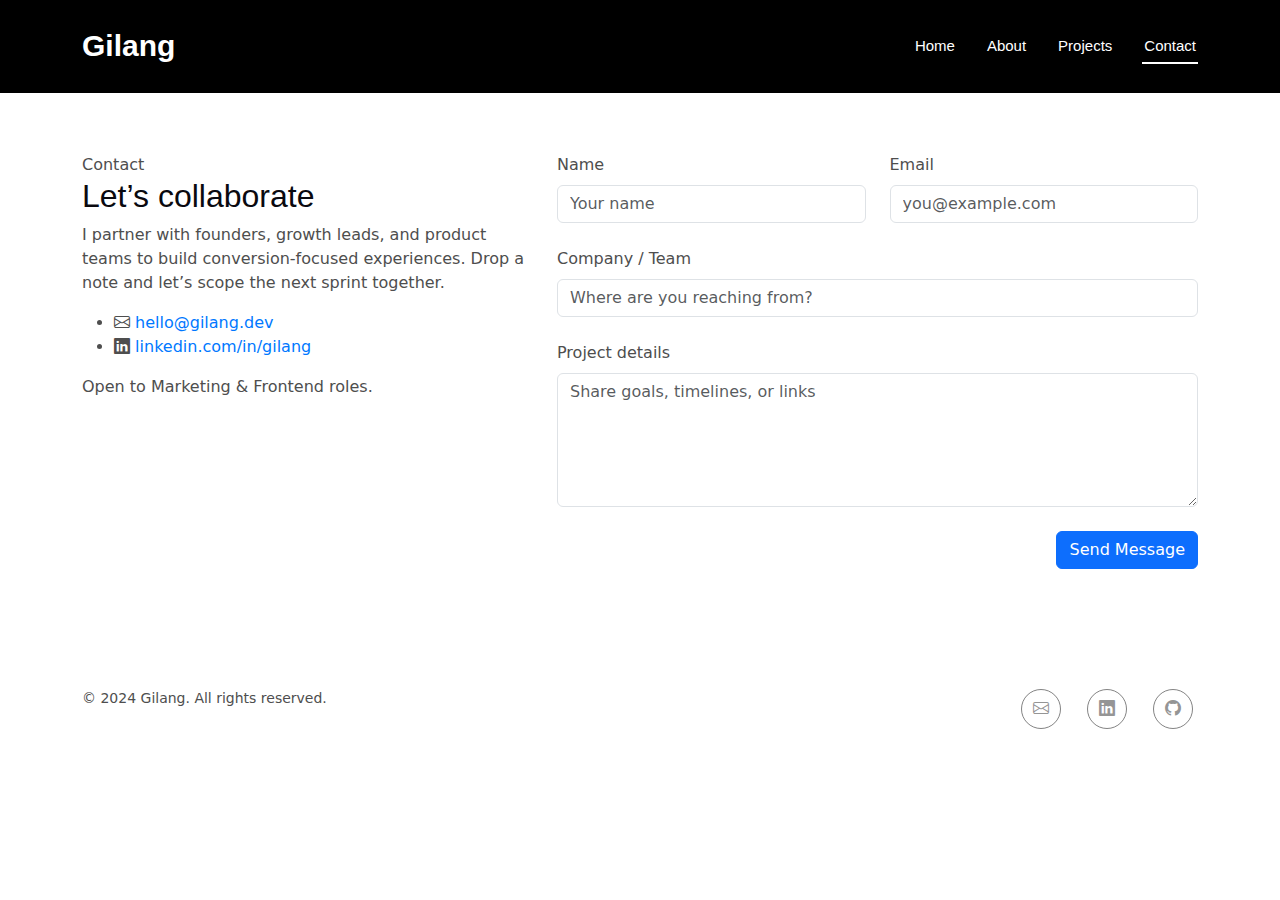
<file: contact.html>
<!DOCTYPE html>
<html lang="en">

<head>
  <meta charset="utf-8">
  <meta content="width=device-width, initial-scale=1.0" name="viewport">
  <title>Contact — Gilang — Frontend & Marketing</title>
  <meta name="description"
    content="Reach out to Gilang for collaboration on marketing and frontend initiatives. Email, LinkedIn, and a Formspree-powered contact form are available.">
  <meta property="og:title" content="Contact Gilang — Frontend & Marketing">
  <meta property="og:description"
    content="Reach out to Gilang for collaboration on marketing and frontend initiatives. Email, LinkedIn, and a Formspree-powered contact form are available.">
  <meta property="og:image" content="assets/img/og-gilang.webp">
  <meta property="og:type" content="website">
  <meta property="og:url" content="https://gilang.dev/contact">
  <meta name="twitter:card" content="summary_large_image">
  <meta name="twitter:title" content="Contact Gilang — Frontend & Marketing">
  <meta name="twitter:description"
    content="Reach out to Gilang for collaboration on marketing and frontend initiatives. Email, LinkedIn, and a Formspree-powered contact form are available.">
  <meta name="twitter:image" content="assets/img/og-gilang.webp">
  <link rel="icon" href="assets/img/favicon-g.png">
  <link rel="apple-touch-icon" href="assets/img/apple-touch-icon.png">

  <link rel="preconnect" href="https://fonts.googleapis.com">
  <link rel="preconnect" href="https://fonts.gstatic.com" crossorigin>
  <link
    href="https://fonts.googleapis.com/css2?family=Inter:wght@400;500;600;700&family=Plus+Jakarta+Sans:wght@600;700&display=swap"
    rel="stylesheet">

  <link href="assets/vendor/bootstrap/css/bootstrap.min.css" rel="stylesheet">
  <link href="assets/vendor/bootstrap-icons/bootstrap-icons.css" rel="stylesheet">
  <link href="assets/css/main.css" rel="stylesheet">
</head>

<body id="top" class="page contact-page">
  <header id="header" class="header sticky-top">
    <div class="container-fluid container-xl d-flex align-items-center justify-content-between">
      <a href="index.html" class="logo d-flex align-items-center">
        <h1 class="sitename">Gilang</h1>
      </a>

      <nav id="navmenu" class="navmenu">
        <ul>
          <li><a href="index.html">Home</a></li>
          <li><a href="about.html">About</a></li>
          <li><a href="projects.html">Projects</a></li>
          <li><a href="contact.html" class="active">Contact</a></li>
        </ul>
        <i class="mobile-nav-toggle d-xl-none bi bi-list" aria-label="Toggle navigation"></i>
      </nav>
    </div>
  </header>

  <main class="main">
    <section id="contact" class="contact section section-light">
      <div class="container">
        <div class="row gy-5 align-items-start">
          <div class="col-lg-5">
            <div class="section-heading">
              <span class="eyebrow">Contact</span>
              <h2>Let’s collaborate</h2>
            </div>
            <p>I partner with founders, growth leads, and product teams to build conversion-focused experiences. Drop a
              note and let’s scope the next sprint together.</p>
            <ul class="contact-list">
              <li><i class="bi bi-envelope"></i> <a href="mailto:hello@gilang.dev">hello@gilang.dev</a></li>
              <li><i class="bi bi-linkedin"></i> <a href="https://www.linkedin.com/in/gilang" target="_blank" rel="noopener">linkedin.com/in/gilang</a></li>
            </ul>
            <p class="contact-note">Open to Marketing &amp; Frontend roles.</p>
          </div>
          <div class="col-lg-7">
            <form action="https://formspree.io/f/your-form-id" method="POST" class="contact-form">
              <div class="row g-4">
                <div class="col-md-6">
                  <label for="name" class="form-label">Name</label>
                  <input type="text" id="name" name="name" class="form-control" placeholder="Your name" required>
                </div>
                <div class="col-md-6">
                  <label for="email" class="form-label">Email</label>
                  <input type="email" id="email" name="email" class="form-control" placeholder="you@example.com" required>
                </div>
                <div class="col-12">
                  <label for="company" class="form-label">Company / Team</label>
                  <input type="text" id="company" name="company" class="form-control" placeholder="Where are you reaching from?">
                </div>
                <div class="col-12">
                  <label for="message" class="form-label">Project details</label>
                  <textarea id="message" name="message" rows="5" class="form-control"
                    placeholder="Share goals, timelines, or links" required></textarea>
                </div>
                <div class="col-12 d-flex justify-content-end">
                  <input type="hidden" name="_subject" value="Portfolio inquiry from gilang.dev">
                  <button type="submit" class="btn btn-primary">Send Message</button>
                </div>
              </div>
            </form>
          </div>
        </div>
      </div>
    </section>
  </main>

  <footer id="footer" class="footer">
    <div class="container d-flex flex-column flex-lg-row align-items-center justify-content-between gap-3">
      <p class="mb-0">© 2024 Gilang. All rights reserved.</p>
      <div class="social-links d-flex align-items-center gap-3">
        <a href="mailto:hello@gilang.dev" class="social-link" aria-label="Email Gilang"><i class="bi bi-envelope"></i></a>
        <a href="https://www.linkedin.com/in/gilang" class="social-link" target="_blank" rel="noopener" aria-label="LinkedIn"><i class="bi bi-linkedin"></i></a>
        <a href="https://github.com/gilang" class="social-link" target="_blank" rel="noopener" aria-label="GitHub"><i class="bi bi-github"></i></a>
      </div>
    </div>
  </footer>

  <a href="#top" id="scroll-top" class="scroll-top" aria-label="Scroll to top"><i class="bi bi-arrow-up-short"></i></a>

  <script src="assets/vendor/bootstrap/js/bootstrap.bundle.min.js"></script>
  <script src="assets/js/main.js"></script>
</body>

</html>
</file>
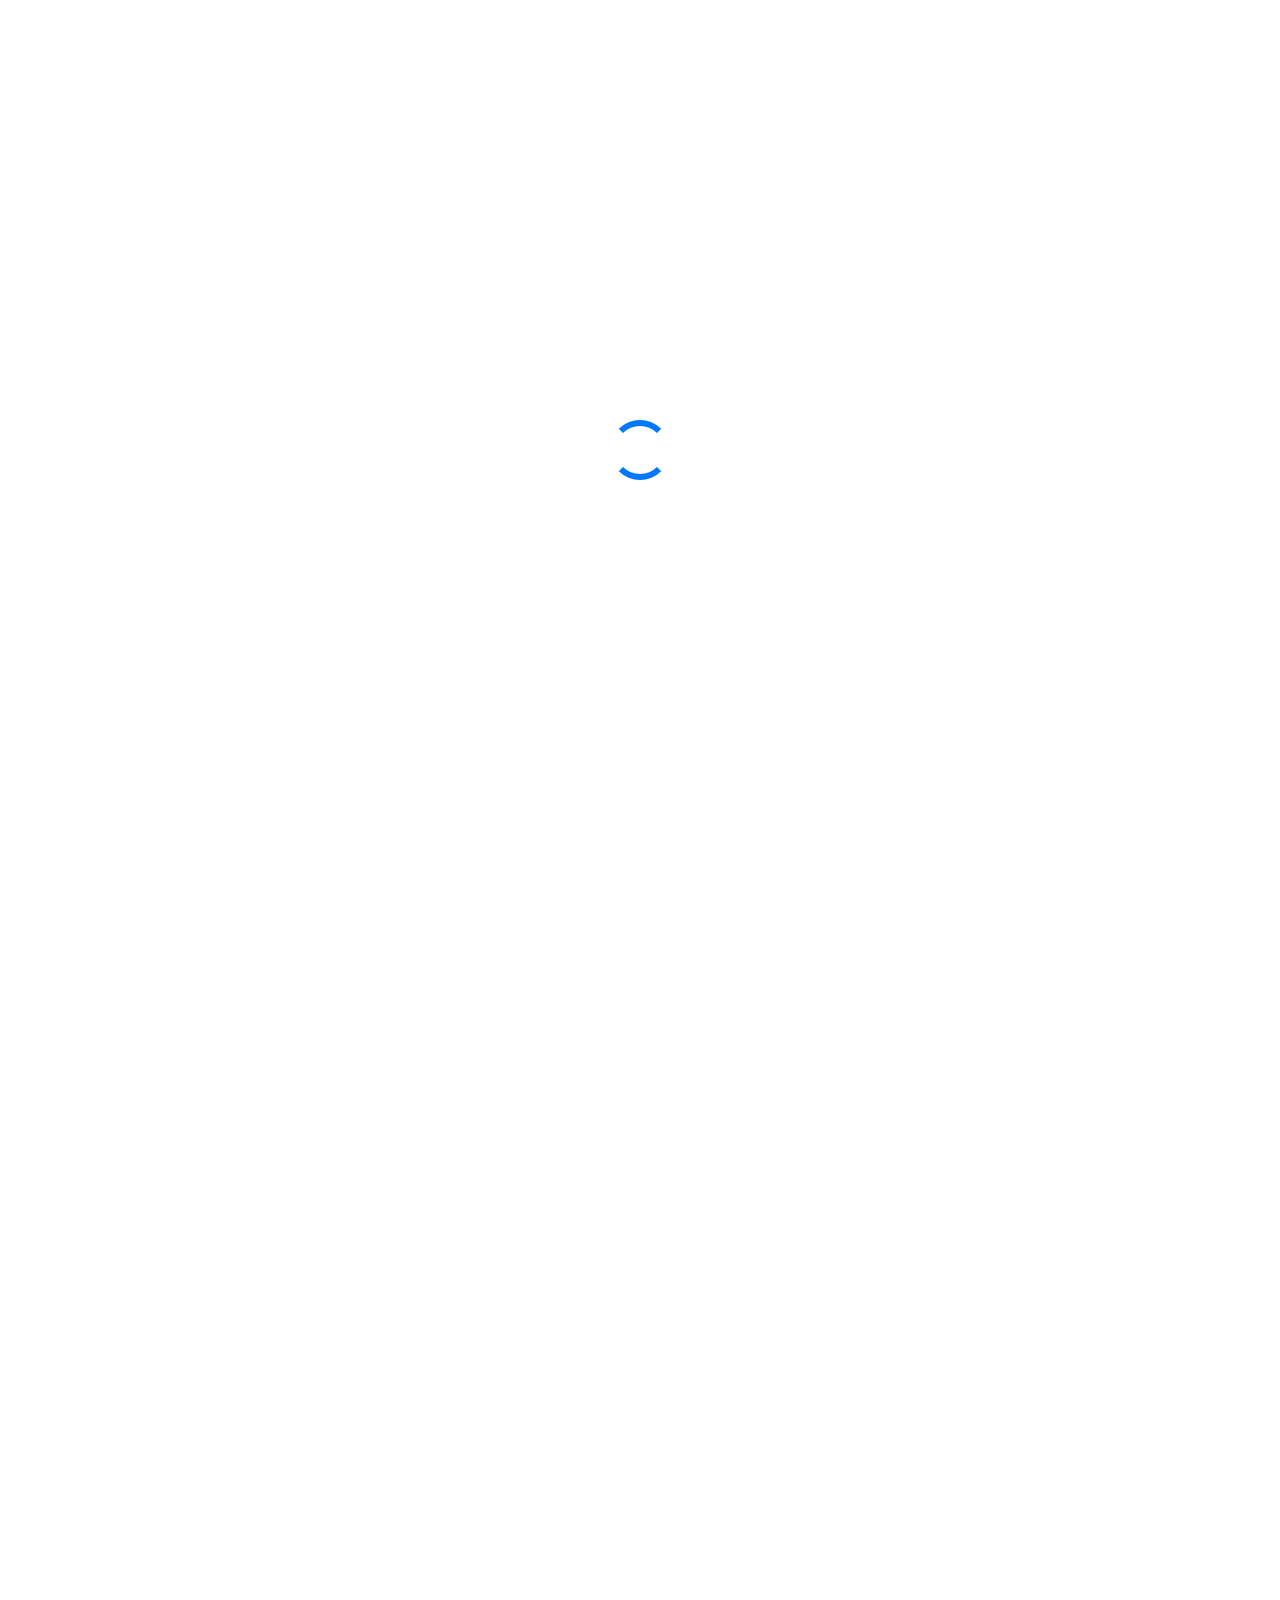
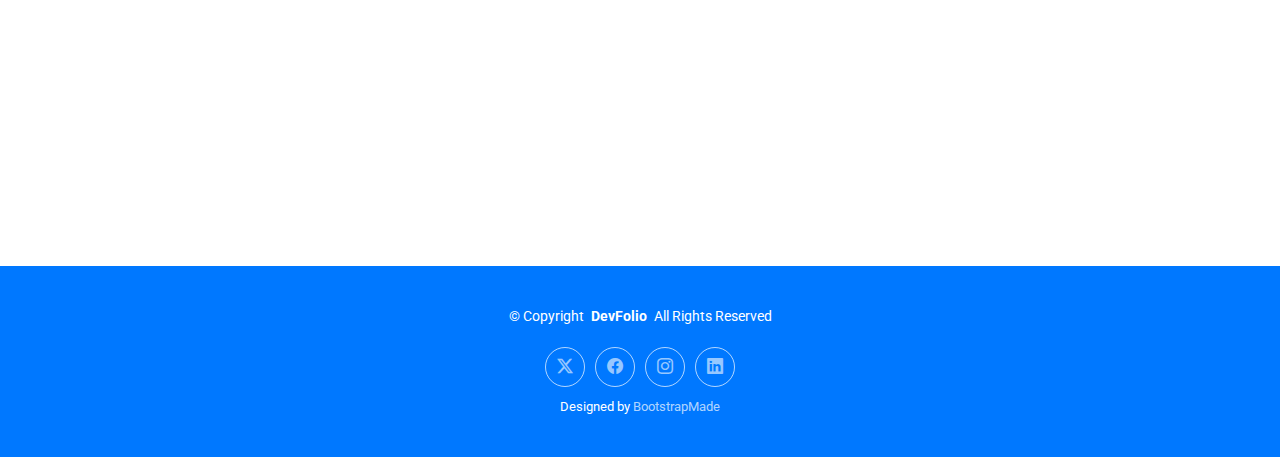
<file: portfolio-details.html>
<!DOCTYPE html>
<html lang="en">

<head>
  <meta charset="utf-8">
  <meta content="width=device-width, initial-scale=1.0" name="viewport">
  <title>Portfolio Details - DevFolio Bootstrap Template</title>
  <meta name="description" content="">
  <meta name="keywords" content="">

  <!-- Favicons -->
  <link href="assets/img/favicon.png" rel="icon">
  <link href="assets/img/apple-touch-icon.png" rel="apple-touch-icon">

  <!-- Fonts -->
  <link href="https://fonts.googleapis.com" rel="preconnect">
  <link href="https://fonts.gstatic.com" rel="preconnect" crossorigin>
  <link href="https://fonts.googleapis.com/css2?family=Roboto:ital,wght@0,100;0,300;0,400;0,500;0,700;0,900;1,100;1,300;1,400;1,500;1,700;1,900&family=Poppins:ital,wght@0,100;0,200;0,300;0,400;0,500;0,600;0,700;0,800;0,900;1,100;1,200;1,300;1,400;1,500;1,600;1,700;1,800;1,900&family=Raleway:ital,wght@0,100;0,200;0,300;0,400;0,500;0,600;0,700;0,800;0,900;1,100;1,200;1,300;1,400;1,500;1,600;1,700;1,800;1,900&display=swap" rel="stylesheet">

  <!-- Vendor CSS Files -->
  <link href="assets/vendor/bootstrap/css/bootstrap.min.css" rel="stylesheet">
  <link href="assets/vendor/bootstrap-icons/bootstrap-icons.css" rel="stylesheet">
  <link href="assets/vendor/aos/aos.css" rel="stylesheet">
  <link href="assets/vendor/glightbox/css/glightbox.min.css" rel="stylesheet">
  <link href="assets/vendor/swiper/swiper-bundle.min.css" rel="stylesheet">

  <!-- Main CSS File -->
  <link href="assets/css/main.css" rel="stylesheet">

  <!-- =======================================================
  * Template Name: DevFolio
  * Template URL: https://bootstrapmade.com/devfolio-bootstrap-portfolio-html-template/
  * Updated: Aug 07 2024 with Bootstrap v5.3.3
  * Author: BootstrapMade.com
  * License: https://bootstrapmade.com/license/
  ======================================================== -->
</head>

<body class="portfolio-details-page">

  <header id="header" class="header d-flex align-items-center sticky-top">
    <div class="container-fluid container-xl position-relative d-flex align-items-center justify-content-between">

      <a href="index.html" class="logo d-flex align-items-center">
        <!-- Uncomment the line below if you also wish to use an image logo -->
        <!-- <img src="assets/img/logo.png" alt=""> -->
        <h1 class="sitename">DevFolio</h1>
      </a>

      <nav id="navmenu" class="navmenu">
        <ul>
          <li><a href="#hero">Home<br></a></li>
          <li><a href="#about">About</a></li>
          <li><a href="#services">Services</a></li>
          <li><a href="#portfolio">Portfolio</a></li>
          <li class="dropdown"><a href="#"><span>Dropdown</span> <i class="bi bi-chevron-down toggle-dropdown"></i></a>
            <ul>
              <li><a href="#">Dropdown 1</a></li>
              <li class="dropdown"><a href="#"><span>Deep Dropdown</span> <i class="bi bi-chevron-down toggle-dropdown"></i></a>
                <ul>
                  <li><a href="#">Deep Dropdown 1</a></li>
                  <li><a href="#">Deep Dropdown 2</a></li>
                  <li><a href="#">Deep Dropdown 3</a></li>
                  <li><a href="#">Deep Dropdown 4</a></li>
                  <li><a href="#">Deep Dropdown 5</a></li>
                </ul>
              </li>
              <li><a href="#">Dropdown 2</a></li>
              <li><a href="#">Dropdown 3</a></li>
              <li><a href="#">Dropdown 4</a></li>
            </ul>
          </li>
          <li><a href="#contact">Contact</a></li>
        </ul>
        <i class="mobile-nav-toggle d-xl-none bi bi-list"></i>
      </nav>

    </div>
  </header>

  <main class="main">

    <!-- Page Title -->
    <div class="page-title" data-aos="fade">
      <div class="container d-lg-flex justify-content-between align-items-center">
        <h1 class="mb-2 mb-lg-0">Portfolio Details</h1>
        <nav class="breadcrumbs">
          <ol>
            <li><a href="index.html">Home</a></li>
            <li class="current">Portfolio Details</li>
          </ol>
        </nav>
      </div>
    </div><!-- End Page Title -->

    <!-- Portfolio Details Section -->
    <section id="portfolio-details" class="portfolio-details section">

      <div class="container" data-aos="fade-up">

        <div class="portfolio-details-slider swiper init-swiper">
          <script type="application/json" class="swiper-config">
            {
              "loop": true,
              "speed": 600,
              "autoplay": {
                "delay": 5000
              },
              "slidesPerView": "auto",
              "navigation": {
                "nextEl": ".swiper-button-next",
                "prevEl": ".swiper-button-prev"
              },
              "pagination": {
                "el": ".swiper-pagination",
                "type": "bullets",
                "clickable": true
              }
            }
          </script>
          <div class="swiper-wrapper align-items-center">

            <div class="swiper-slide">
              <img src="assets/img/portfolio/app-1.jpg" alt="">
            </div>

            <div class="swiper-slide">
              <img src="assets/img/portfolio/product-1.jpg" alt="">
            </div>

            <div class="swiper-slide">
              <img src="assets/img/portfolio/branding-1.jpg" alt="">
            </div>

            <div class="swiper-slide">
              <img src="assets/img/portfolio/books-1.jpg" alt="">
            </div>

          </div>
          <div class="swiper-button-prev"></div>
          <div class="swiper-button-next"></div>
          <div class="swiper-pagination"></div>
        </div>

        <div class="row justify-content-between gy-4 mt-4">

          <div class="col-lg-8" data-aos="fade-up">
            <div class="portfolio-description">
              <h2>This is an example of portfolio details</h2>
              <p>
                Autem ipsum nam porro corporis rerum. Quis eos dolorem eos itaque inventore commodi labore quia quia. Exercitationem repudiandae officiis neque suscipit non officia eaque itaque enim. Voluptatem officia accusantium nesciunt est omnis tempora consectetur dignissimos. Sequi nulla at esse enim cum deserunt eius.
              </p>
              <p>
                Amet consequatur qui dolore veniam voluptatem voluptatem sit. Non aspernatur atque natus ut cum nam et. Praesentium error dolores rerum minus sequi quia veritatis eum. Eos et doloribus doloremque nesciunt molestiae laboriosam.
              </p>

              <div class="testimonial-item">
                <p>
                  <i class="bi bi-quote quote-icon-left"></i>
                  <span>Export tempor illum tamen malis malis eram quae irure esse labore quem cillum quid cillum eram malis quorum velit fore eram velit sunt aliqua noster fugiat irure amet legam anim culpa.</span>
                  <i class="bi bi-quote quote-icon-right"></i>
                </p>
                <div>
                  <img src="assets/img/testimonials/testimonials-2.jpg" class="testimonial-img" alt="">
                  <h3>Sara Wilsson</h3>
                  <h4>Designer</h4>
                </div>
              </div>

              <p>
                Impedit ipsum quae et aliquid doloribus et voluptatem quasi. Perspiciatis occaecati earum et magnam animi. Quibusdam non qui ea vitae suscipit vitae sunt. Repudiandae incidunt cumque minus deserunt assumenda tempore. Delectus voluptas necessitatibus est.
              </p>

              <p>
                Sunt voluptatum sapiente facilis quo odio aut ipsum repellat debitis. Molestiae et autem libero. Explicabo et quod necessitatibus similique quis dolor eum. Numquam eaque praesentium rem et qui nesciunt.
              </p>

            </div>
          </div>

          <div class="col-lg-3" data-aos="fade-up" data-aos-delay="100">
            <div class="portfolio-info">
              <h3>Project information</h3>
              <ul>
                <li><strong>Category</strong> Web design</li>
                <li><strong>Client</strong> ASU Company</li>
                <li><strong>Project date</strong> 01 March, 2020</li>
                <li><strong>Project URL</strong> <a href="#">www.example.com</a></li>
                <li><a href="#" class="btn-visit align-self-start">Visit Website</a></li>
              </ul>
            </div>
          </div>

        </div>

      </div>

    </section><!-- /Portfolio Details Section -->

  </main>

  <footer id="footer" class="footer accent-background">

    <div class="container">
      <div class="copyright text-center ">
        <p>© <span>Copyright</span> <strong class="px-1 sitename">DevFolio</strong> <span>All Rights Reserved</span></p>
      </div>
      <div class="social-links d-flex justify-content-center">
        <a href=""><i class="bi bi-twitter-x"></i></a>
        <a href=""><i class="bi bi-facebook"></i></a>
        <a href=""><i class="bi bi-instagram"></i></a>
        <a href=""><i class="bi bi-linkedin"></i></a>
      </div>
      <div class="credits">
        <!-- All the links in the footer should remain intact. -->
        <!-- You can delete the links only if you've purchased the pro version. -->
        <!-- Licensing information: https://bootstrapmade.com/license/ -->
        <!-- Purchase the pro version with working PHP/AJAX contact form: [buy-url] -->
        Designed by <a href="https://bootstrapmade.com/">BootstrapMade</a>
      </div>
    </div>

  </footer>

  <!-- Scroll Top -->
  <a href="#" id="scroll-top" class="scroll-top d-flex align-items-center justify-content-center"><i class="bi bi-arrow-up-short"></i></a>

  <!-- Preloader -->
  <div id="preloader"></div>

  <!-- Vendor JS Files -->
  <script src="assets/vendor/bootstrap/js/bootstrap.bundle.min.js"></script>
  <script src="assets/vendor/php-email-form/validate.js"></script>
  <script src="assets/vendor/aos/aos.js"></script>
  <script src="assets/vendor/typed.js/typed.umd.js"></script>
  <script src="assets/vendor/waypoints/noframework.waypoints.js"></script>
  <script src="assets/vendor/purecounter/purecounter_vanilla.js"></script>
  <script src="assets/vendor/glightbox/js/glightbox.min.js"></script>
  <script src="assets/vendor/imagesloaded/imagesloaded.pkgd.min.js"></script>
  <script src="assets/vendor/isotope-layout/isotope.pkgd.min.js"></script>
  <script src="assets/vendor/swiper/swiper-bundle.min.js"></script>

  <!-- Main JS File -->
  <script src="assets/js/main.js"></script>

</body>

</html>
</file>
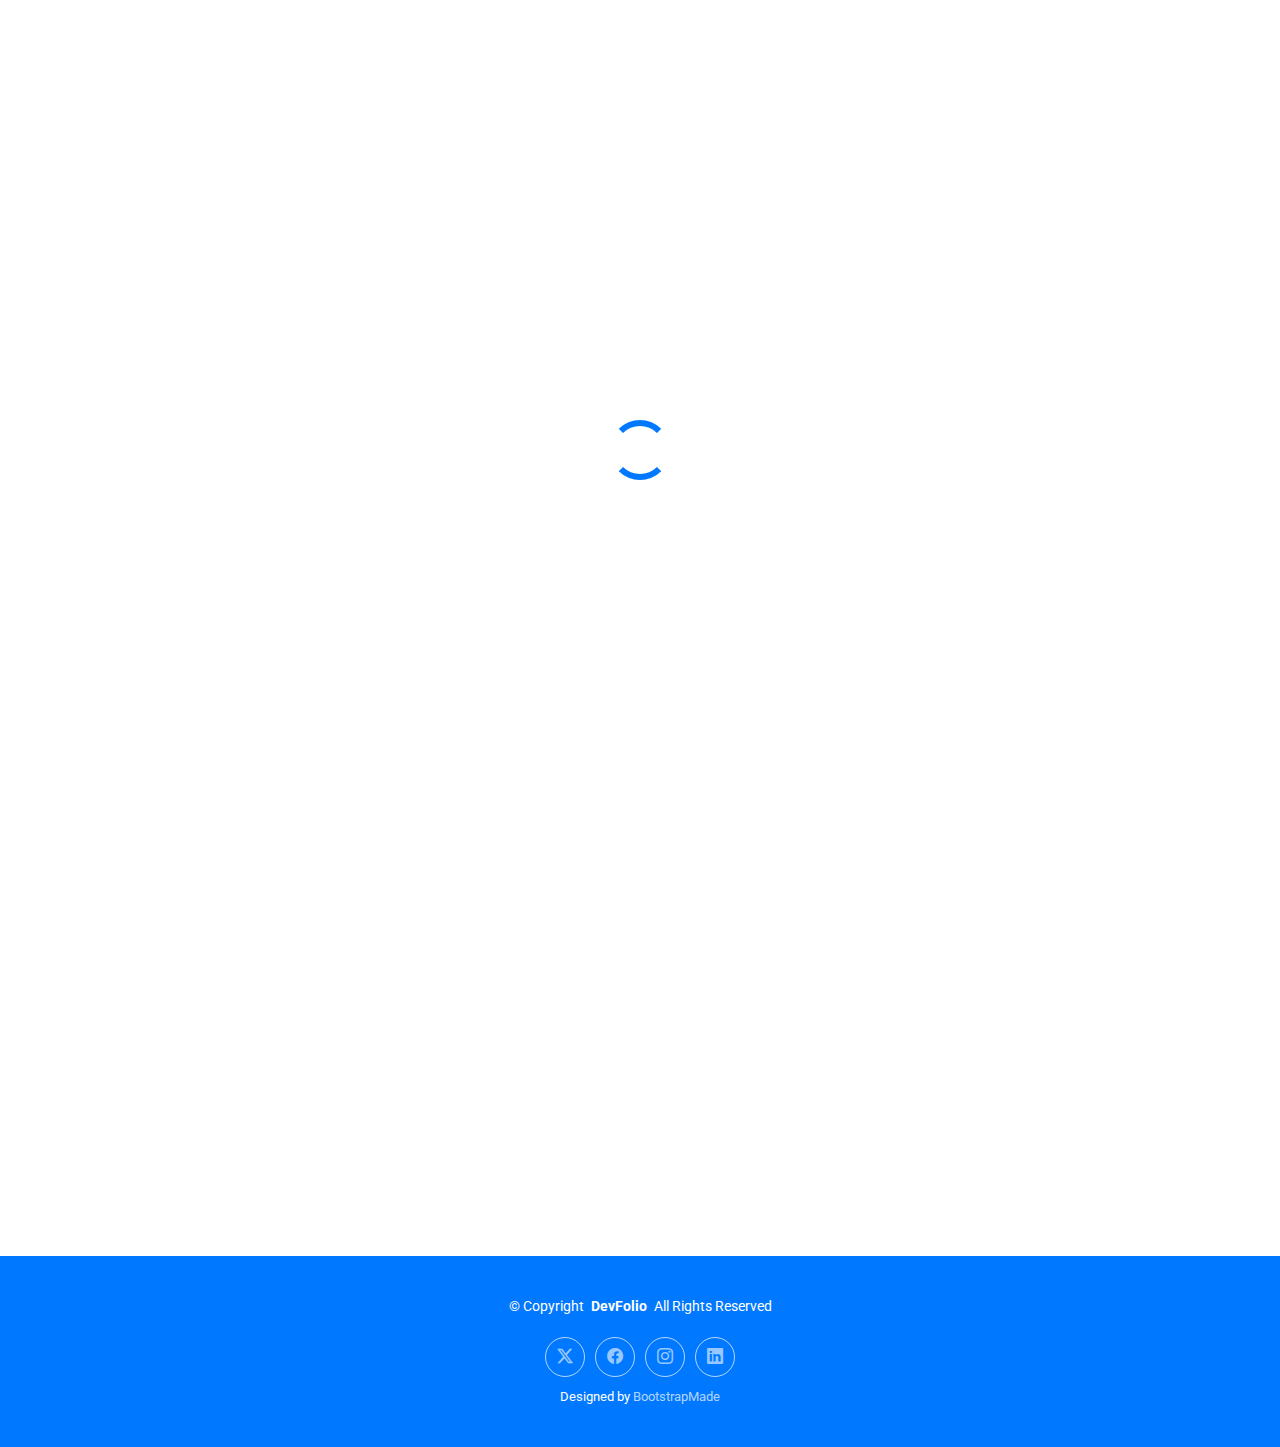
<file: service-details.html>
<!DOCTYPE html>
<html lang="en">

<head>
  <meta charset="utf-8">
  <meta content="width=device-width, initial-scale=1.0" name="viewport">
  <title>Service Details - DevFolio Bootstrap Template</title>
  <meta name="description" content="">
  <meta name="keywords" content="">

  <!-- Favicons -->
  <link href="assets/img/favicon.png" rel="icon">
  <link href="assets/img/apple-touch-icon.png" rel="apple-touch-icon">

  <!-- Fonts -->
  <link href="https://fonts.googleapis.com" rel="preconnect">
  <link href="https://fonts.gstatic.com" rel="preconnect" crossorigin>
  <link href="https://fonts.googleapis.com/css2?family=Roboto:ital,wght@0,100;0,300;0,400;0,500;0,700;0,900;1,100;1,300;1,400;1,500;1,700;1,900&family=Poppins:ital,wght@0,100;0,200;0,300;0,400;0,500;0,600;0,700;0,800;0,900;1,100;1,200;1,300;1,400;1,500;1,600;1,700;1,800;1,900&family=Raleway:ital,wght@0,100;0,200;0,300;0,400;0,500;0,600;0,700;0,800;0,900;1,100;1,200;1,300;1,400;1,500;1,600;1,700;1,800;1,900&display=swap" rel="stylesheet">

  <!-- Vendor CSS Files -->
  <link href="assets/vendor/bootstrap/css/bootstrap.min.css" rel="stylesheet">
  <link href="assets/vendor/bootstrap-icons/bootstrap-icons.css" rel="stylesheet">
  <link href="assets/vendor/aos/aos.css" rel="stylesheet">
  <link href="assets/vendor/glightbox/css/glightbox.min.css" rel="stylesheet">
  <link href="assets/vendor/swiper/swiper-bundle.min.css" rel="stylesheet">

  <!-- Main CSS File -->
  <link href="assets/css/main.css" rel="stylesheet">

  <!-- =======================================================
  * Template Name: DevFolio
  * Template URL: https://bootstrapmade.com/devfolio-bootstrap-portfolio-html-template/
  * Updated: Aug 07 2024 with Bootstrap v5.3.3
  * Author: BootstrapMade.com
  * License: https://bootstrapmade.com/license/
  ======================================================== -->
</head>

<body class="service-details-page">

  <header id="header" class="header d-flex align-items-center sticky-top">
    <div class="container-fluid container-xl position-relative d-flex align-items-center justify-content-between">

      <a href="index.html" class="logo d-flex align-items-center">
        <!-- Uncomment the line below if you also wish to use an image logo -->
        <!-- <img src="assets/img/logo.png" alt=""> -->
        <h1 class="sitename">DevFolio</h1>
      </a>

      <nav id="navmenu" class="navmenu">
        <ul>
          <li><a href="#hero">Home<br></a></li>
          <li><a href="#about">About</a></li>
          <li><a href="#services">Services</a></li>
          <li><a href="#portfolio">Portfolio</a></li>
          <li class="dropdown"><a href="#"><span>Dropdown</span> <i class="bi bi-chevron-down toggle-dropdown"></i></a>
            <ul>
              <li><a href="#">Dropdown 1</a></li>
              <li class="dropdown"><a href="#"><span>Deep Dropdown</span> <i class="bi bi-chevron-down toggle-dropdown"></i></a>
                <ul>
                  <li><a href="#">Deep Dropdown 1</a></li>
                  <li><a href="#">Deep Dropdown 2</a></li>
                  <li><a href="#">Deep Dropdown 3</a></li>
                  <li><a href="#">Deep Dropdown 4</a></li>
                  <li><a href="#">Deep Dropdown 5</a></li>
                </ul>
              </li>
              <li><a href="#">Dropdown 2</a></li>
              <li><a href="#">Dropdown 3</a></li>
              <li><a href="#">Dropdown 4</a></li>
            </ul>
          </li>
          <li><a href="#contact">Contact</a></li>
        </ul>
        <i class="mobile-nav-toggle d-xl-none bi bi-list"></i>
      </nav>

    </div>
  </header>

  <main class="main">

    <!-- Page Title -->
    <div class="page-title" data-aos="fade">
      <div class="container d-lg-flex justify-content-between align-items-center">
        <h1 class="mb-2 mb-lg-0">Service Details</h1>
        <nav class="breadcrumbs">
          <ol>
            <li><a href="index.html">Home</a></li>
            <li class="current">Service Details</li>
          </ol>
        </nav>
      </div>
    </div><!-- End Page Title -->

    <!-- Service Details Section -->
    <section id="service-details" class="service-details section">

      <div class="container">

        <div class="row gy-4">

          <div class="col-lg-4" data-aos="fade-up" data-aos-delay="100">
            <div class="services-list">
              <a href="#" class="active">Web Design</a>
              <a href="#">Software Development</a>
              <a href="#">Product Management</a>
              <a href="#">Graphic Design</a>
              <a href="#">Marketing</a>
            </div>

            <h4>Enim qui eos rerum in delectus</h4>
            <p>Nam voluptatem quasi numquam quas fugiat ex temporibus quo est. Quia aut quam quod facere ut non occaecati ut aut. Nesciunt mollitia illum tempore corrupti sed eum reiciendis. Maxime modi rerum.</p>
          </div>

          <div class="col-lg-8" data-aos="fade-up" data-aos-delay="200">
            <img src="assets/img/services.jpg" alt="" class="img-fluid services-img">
            <h3>Temporibus et in vero dicta aut eius lidero plastis trand lined voluptas dolorem ut voluptas</h3>
            <p>
              Blanditiis voluptate odit ex error ea sed officiis deserunt. Cupiditate non consequatur et doloremque consequuntur. Accusantium labore reprehenderit error temporibus saepe perferendis fuga doloribus vero. Qui omnis quo sit. Dolorem architecto eum et quos deleniti officia qui.
            </p>
            <ul>
              <li><i class="bi bi-check-circle"></i> <span>Aut eum totam accusantium voluptatem.</span></li>
              <li><i class="bi bi-check-circle"></i> <span>Assumenda et porro nisi nihil nesciunt voluptatibus.</span></li>
              <li><i class="bi bi-check-circle"></i> <span>Ullamco laboris nisi ut aliquip ex ea</span></li>
            </ul>
            <p>
              Est reprehenderit voluptatem necessitatibus asperiores neque sed ea illo. Deleniti quam sequi optio iste veniam repellat odit. Aut pariatur itaque nesciunt fuga.
            </p>
            <p>
              Sunt rem odit accusantium omnis perspiciatis officia. Laboriosam aut consequuntur recusandae mollitia doloremque est architecto cupiditate ullam. Quia est ut occaecati fuga. Distinctio ex repellendus eveniet velit sint quia sapiente cumque. Et ipsa perferendis ut nihil. Laboriosam vel voluptates tenetur nostrum. Eaque iusto cupiditate et totam et quia dolorum in. Sunt molestiae ipsum at consequatur vero. Architecto ut pariatur autem ad non cumque nesciunt qui maxime. Sunt eum quia impedit dolore alias explicabo ea.
            </p>
          </div>

        </div>

      </div>

    </section><!-- /Service Details Section -->

  </main>

  <footer id="footer" class="footer accent-background">

    <div class="container">
      <div class="copyright text-center ">
        <p>© <span>Copyright</span> <strong class="px-1 sitename">DevFolio</strong> <span>All Rights Reserved</span></p>
      </div>
      <div class="social-links d-flex justify-content-center">
        <a href=""><i class="bi bi-twitter-x"></i></a>
        <a href=""><i class="bi bi-facebook"></i></a>
        <a href=""><i class="bi bi-instagram"></i></a>
        <a href=""><i class="bi bi-linkedin"></i></a>
      </div>
      <div class="credits">
        <!-- All the links in the footer should remain intact. -->
        <!-- You can delete the links only if you've purchased the pro version. -->
        <!-- Licensing information: https://bootstrapmade.com/license/ -->
        <!-- Purchase the pro version with working PHP/AJAX contact form: [buy-url] -->
        Designed by <a href="https://bootstrapmade.com/">BootstrapMade</a>
      </div>
    </div>

  </footer>

  <!-- Scroll Top -->
  <a href="#" id="scroll-top" class="scroll-top d-flex align-items-center justify-content-center"><i class="bi bi-arrow-up-short"></i></a>

  <!-- Preloader -->
  <div id="preloader"></div>

  <!-- Vendor JS Files -->
  <script src="assets/vendor/bootstrap/js/bootstrap.bundle.min.js"></script>
  <script src="assets/vendor/php-email-form/validate.js"></script>
  <script src="assets/vendor/aos/aos.js"></script>
  <script src="assets/vendor/typed.js/typed.umd.js"></script>
  <script src="assets/vendor/waypoints/noframework.waypoints.js"></script>
  <script src="assets/vendor/purecounter/purecounter_vanilla.js"></script>
  <script src="assets/vendor/glightbox/js/glightbox.min.js"></script>
  <script src="assets/vendor/imagesloaded/imagesloaded.pkgd.min.js"></script>
  <script src="assets/vendor/isotope-layout/isotope.pkgd.min.js"></script>
  <script src="assets/vendor/swiper/swiper-bundle.min.js"></script>

  <!-- Main JS File -->
  <script src="assets/js/main.js"></script>

</body>

</html>
</file>
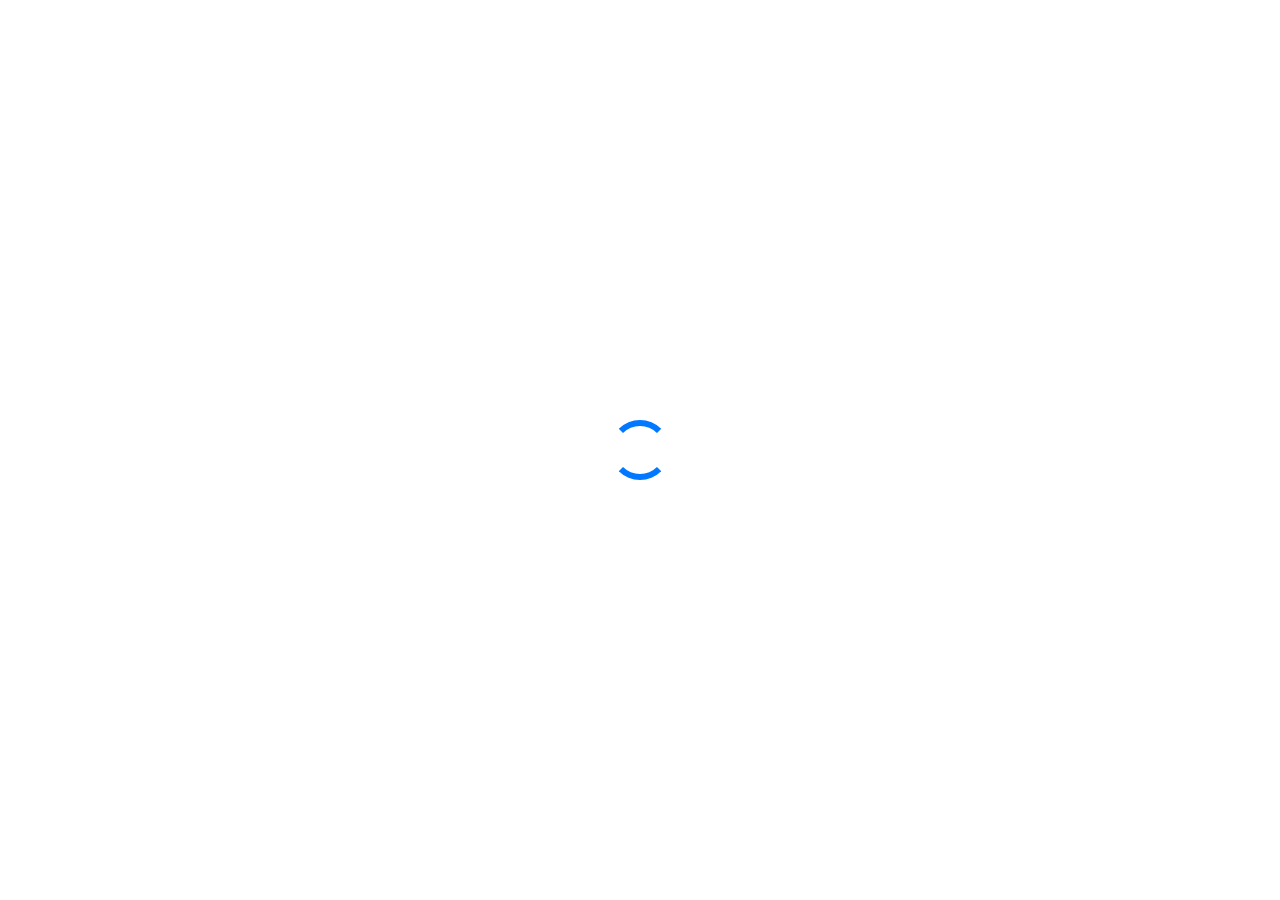
<file: starter-page.html>
<!DOCTYPE html>
<html lang="en">

<head>
  <meta charset="utf-8">
  <meta content="width=device-width, initial-scale=1.0" name="viewport">
  <title>Starter Page - DevFolio Bootstrap Template</title>
  <meta name="description" content="">
  <meta name="keywords" content="">

  <!-- Favicons -->
  <link href="assets/img/favicon.png" rel="icon">
  <link href="assets/img/apple-touch-icon.png" rel="apple-touch-icon">

  <!-- Fonts -->
  <link href="https://fonts.googleapis.com" rel="preconnect">
  <link href="https://fonts.gstatic.com" rel="preconnect" crossorigin>
  <link href="https://fonts.googleapis.com/css2?family=Roboto:ital,wght@0,100;0,300;0,400;0,500;0,700;0,900;1,100;1,300;1,400;1,500;1,700;1,900&family=Poppins:ital,wght@0,100;0,200;0,300;0,400;0,500;0,600;0,700;0,800;0,900;1,100;1,200;1,300;1,400;1,500;1,600;1,700;1,800;1,900&family=Raleway:ital,wght@0,100;0,200;0,300;0,400;0,500;0,600;0,700;0,800;0,900;1,100;1,200;1,300;1,400;1,500;1,600;1,700;1,800;1,900&display=swap" rel="stylesheet">

  <!-- Vendor CSS Files -->
  <link href="assets/vendor/bootstrap/css/bootstrap.min.css" rel="stylesheet">
  <link href="assets/vendor/bootstrap-icons/bootstrap-icons.css" rel="stylesheet">
  <link href="assets/vendor/aos/aos.css" rel="stylesheet">
  <link href="assets/vendor/glightbox/css/glightbox.min.css" rel="stylesheet">
  <link href="assets/vendor/swiper/swiper-bundle.min.css" rel="stylesheet">

  <!-- Main CSS File -->
  <link href="assets/css/main.css" rel="stylesheet">

  <!-- =======================================================
  * Template Name: DevFolio
  * Template URL: https://bootstrapmade.com/devfolio-bootstrap-portfolio-html-template/
  * Updated: Aug 07 2024 with Bootstrap v5.3.3
  * Author: BootstrapMade.com
  * License: https://bootstrapmade.com/license/
  ======================================================== -->
</head>

<body class="starter-page-page">

  <header id="header" class="header d-flex align-items-center sticky-top">
    <div class="container-fluid container-xl position-relative d-flex align-items-center justify-content-between">

      <a href="index.html" class="logo d-flex align-items-center">
        <!-- Uncomment the line below if you also wish to use an image logo -->
        <!-- <img src="assets/img/logo.png" alt=""> -->
        <h1 class="sitename">DevFolio</h1>
      </a>

      <nav id="navmenu" class="navmenu">
        <ul>
          <li><a href="#hero">Home<br></a></li>
          <li><a href="#about">About</a></li>
          <li><a href="#services">Services</a></li>
          <li><a href="#portfolio">Portfolio</a></li>
          <li class="dropdown"><a href="#"><span>Dropdown</span> <i class="bi bi-chevron-down toggle-dropdown"></i></a>
            <ul>
              <li><a href="#">Dropdown 1</a></li>
              <li class="dropdown"><a href="#"><span>Deep Dropdown</span> <i class="bi bi-chevron-down toggle-dropdown"></i></a>
                <ul>
                  <li><a href="#">Deep Dropdown 1</a></li>
                  <li><a href="#">Deep Dropdown 2</a></li>
                  <li><a href="#">Deep Dropdown 3</a></li>
                  <li><a href="#">Deep Dropdown 4</a></li>
                  <li><a href="#">Deep Dropdown 5</a></li>
                </ul>
              </li>
              <li><a href="#">Dropdown 2</a></li>
              <li><a href="#">Dropdown 3</a></li>
              <li><a href="#">Dropdown 4</a></li>
            </ul>
          </li>
          <li><a href="#contact">Contact</a></li>
        </ul>
        <i class="mobile-nav-toggle d-xl-none bi bi-list"></i>
      </nav>

    </div>
  </header>

  <main class="main">

    <!-- Page Title -->
    <div class="page-title" data-aos="fade">
      <div class="container d-lg-flex justify-content-between align-items-center">
        <h1 class="mb-2 mb-lg-0">Starter Page</h1>
        <nav class="breadcrumbs">
          <ol>
            <li><a href="index.html">Home</a></li>
            <li class="current">Starter Page</li>
          </ol>
        </nav>
      </div>
    </div><!-- End Page Title -->

    <!-- Starter Section Section -->
    <section id="starter-section" class="starter-section section">

      <!-- Section Title -->
      <div class="container section-title" data-aos="fade-up">
        <h2>Starter Section</h2>
        <p>Necessitatibus eius consequatur ex aliquid fuga eum quidem sint consectetur velit</p>
      </div><!-- End Section Title -->

      <div class="container" data-aos="fade-up">
        <p>Use this page as a starter for your own custom pages.</p>
      </div>

    </section><!-- /Starter Section Section -->

  </main>

  <footer id="footer" class="footer accent-background">

    <div class="container">
      <div class="copyright text-center ">
        <p>© <span>Copyright</span> <strong class="px-1 sitename">DevFolio</strong> <span>All Rights Reserved</span></p>
      </div>
      <div class="social-links d-flex justify-content-center">
        <a href=""><i class="bi bi-twitter-x"></i></a>
        <a href=""><i class="bi bi-facebook"></i></a>
        <a href=""><i class="bi bi-instagram"></i></a>
        <a href=""><i class="bi bi-linkedin"></i></a>
      </div>
      <div class="credits">
        <!-- All the links in the footer should remain intact. -->
        <!-- You can delete the links only if you've purchased the pro version. -->
        <!-- Licensing information: https://bootstrapmade.com/license/ -->
        <!-- Purchase the pro version with working PHP/AJAX contact form: [buy-url] -->
        Designed by <a href="https://bootstrapmade.com/">BootstrapMade</a>
      </div>
    </div>

  </footer>

  <!-- Scroll Top -->
  <a href="#" id="scroll-top" class="scroll-top d-flex align-items-center justify-content-center"><i class="bi bi-arrow-up-short"></i></a>

  <!-- Preloader -->
  <div id="preloader"></div>

  <!-- Vendor JS Files -->
  <script src="assets/vendor/bootstrap/js/bootstrap.bundle.min.js"></script>
  <script src="assets/vendor/php-email-form/validate.js"></script>
  <script src="assets/vendor/aos/aos.js"></script>
  <script src="assets/vendor/typed.js/typed.umd.js"></script>
  <script src="assets/vendor/waypoints/noframework.waypoints.js"></script>
  <script src="assets/vendor/purecounter/purecounter_vanilla.js"></script>
  <script src="assets/vendor/glightbox/js/glightbox.min.js"></script>
  <script src="assets/vendor/imagesloaded/imagesloaded.pkgd.min.js"></script>
  <script src="assets/vendor/isotope-layout/isotope.pkgd.min.js"></script>
  <script src="assets/vendor/swiper/swiper-bundle.min.js"></script>

  <!-- Main JS File -->
  <script src="assets/js/main.js"></script>

</body>

</html>
</file>
<file: assets/css/main.css>
/**
* Template Name: DevFolio
* Template URL: https://bootstrapmade.com/devfolio-bootstrap-portfolio-html-template/
* Updated: Aug 07 2024 with Bootstrap v5.3.3
* Author: BootstrapMade.com
* License: https://bootstrapmade.com/license/
*/

/*--------------------------------------------------------------
# Font & Color Variables
# Help: https://bootstrapmade.com/color-system/
--------------------------------------------------------------*/
/* Fonts */
:root {
  --default-font: "Roboto",  system-ui, -apple-system, "Segoe UI", Roboto, "Helvetica Neue", Arial, "Noto Sans", "Liberation Sans", sans-serif, "Apple Color Emoji", "Segoe UI Emoji", "Segoe UI Symbol", "Noto Color Emoji";
  --heading-font: "Raleway",  sans-serif;
  --nav-font: "Poppins",  sans-serif;
}

/* Global Colors - The following color variables are used throughout the website. Updating them here will change the color scheme of the entire website */
:root { 
  --background-color: #ffffff; /* Background color for the entire website, including individual sections */
  --default-color: #4e4e4e; /* Default color used for the majority of the text content across the entire website */
  --heading-color: #0a090f; /* Color for headings, subheadings and title throughout the website */
  --accent-color: #0078ff; /* Accent color that represents your brand on the website. It's used for buttons, links, and other elements that need to stand out */
  --surface-color: #ffffff; /* The surface color is used as a background of boxed elements within sections, such as cards, icon boxes, or other elements that require a visual separation from the global background. */
  --contrast-color: #ffffff; /* Contrast color for text, ensuring readability against backgrounds of accent, heading, or default colors. */
}

/* Nav Menu Colors - The following color variables are used specifically for the navigation menu. They are separate from the global colors to allow for more customization options */
:root {
  --nav-color: #ffffff;  /* The default color of the main navmenu links */
  --nav-hover-color: #ffffff; /* Applied to main navmenu links when they are hovered over or active */
  --nav-mobile-background-color: #ffffff; /* Used as the background color for mobile navigation menu */
  --nav-dropdown-background-color: #ffffff; /* Used as the background color for dropdown items that appear when hovering over primary navigation items */
  --nav-dropdown-color: #212529; /* Used for navigation links of the dropdown items in the navigation menu. */
  --nav-dropdown-hover-color: #0078ff; /* Similar to --nav-hover-color, this color is applied to dropdown navigation links when they are hovered over. */
}

/* Color Presets - These classes override global colors when applied to any section or element, providing reuse of the sam color scheme. */

.light-background {
  --background-color: #f9f9f9;
  --surface-color: #ffffff;
}

.dark-background {
  --background-color: #060606;
  --default-color: #ffffff;
  --heading-color: #ffffff;
  --surface-color: #252525;
  --contrast-color: #ffffff;
}

.accent-background {
  --background-color: #0078ff;
  --default-color: #ffffff;
  --heading-color: #ffffff;
  --accent-color: #ffffff;
  --surface-color: #3393ff;
  --contrast-color: #ffffff;
}

/* Smooth scroll */
:root {
  scroll-behavior: smooth;
}

/*--------------------------------------------------------------
# General Styling & Shared Classes
--------------------------------------------------------------*/
body {
  color: var(--default-color);
  background-color: var(--background-color);
  font-family: var(--default-font);
}

a {
  color: var(--accent-color);
  text-decoration: none;
  transition: 0.3s;
}

a:hover {
  color: color-mix(in srgb, var(--accent-color), transparent 25%);
  text-decoration: none;
}

h1,
h2,
h3,
h4,
h5,
h6 {
  color: var(--heading-color);
  font-family: var(--heading-font);
}

/* PHP Email Form Messages
------------------------------*/
.php-email-form .error-message {
  display: none;
  background: #df1529;
  color: #ffffff;
  text-align: left;
  padding: 15px;
  margin-bottom: 24px;
  font-weight: 600;
}

.php-email-form .sent-message {
  display: none;
  color: #ffffff;
  background: #059652;
  text-align: center;
  padding: 15px;
  margin-bottom: 24px;
  font-weight: 600;
}

.php-email-form .loading {
  display: none;
  background: var(--surface-color);
  text-align: center;
  padding: 15px;
  margin-bottom: 24px;
}

.php-email-form .loading:before {
  content: "";
  display: inline-block;
  border-radius: 50%;
  width: 24px;
  height: 24px;
  margin: 0 10px -6px 0;
  border: 3px solid var(--accent-color);
  border-top-color: var(--surface-color);
  animation: php-email-form-loading 1s linear infinite;
}

@keyframes php-email-form-loading {
  0% {
    transform: rotate(0deg);
  }

  100% {
    transform: rotate(360deg);
  }
}

/*--------------------------------------------------------------
# Global Header
--------------------------------------------------------------*/
.header {
  --background-color: #000000;
  --default-color: #ffffff;
  --heading-color: #ffffff;
  color: var(--default-color);
  background-color: var(--background-color);
  padding: 20px 0;
  transition: all 0.5s;
  z-index: 997;
}

.header .logo {
  line-height: 1;
}

.header .logo img {
  max-height: 32px;
  margin-right: 8px;
}

.header .logo h1 {
  font-size: 30px;
  margin: 0;
  font-weight: 700;
  color: var(--heading-color);
}

.scrolled .header {
  box-shadow: 0px 0 18px rgba(0, 0, 0, 0.1);
}

/*--------------------------------------------------------------
# Navigation Menu
--------------------------------------------------------------*/
/* Desktop Navigation */
@media (min-width: 1200px) {
  .navmenu {
    padding: 0;
  }

  .navmenu ul {
    margin: 0;
    padding: 0;
    display: flex;
    list-style: none;
    align-items: center;
  }

  .navmenu li {
    position: relative;
  }

  .navmenu>ul>li {
    white-space: nowrap;
    padding: 15px 14px;
  }

  .navmenu>ul>li:last-child {
    padding-right: 0;
  }

  .navmenu a,
  .navmenu a:focus {
    color: var(--nav-color);
    font-size: 15px;
    padding: 0 2px;
    font-family: var(--nav-font);
    font-weight: 400;
    display: flex;
    align-items: center;
    justify-content: space-between;
    white-space: nowrap;
    transition: 0.3s;
    position: relative;
  }

  .navmenu a i,
  .navmenu a:focus i {
    font-size: 12px;
    line-height: 0;
    margin-left: 5px;
    transition: 0.3s;
  }

  .navmenu>ul>li>a:before {
    content: "";
    position: absolute;
    width: 100%;
    height: 2px;
    bottom: -6px;
    left: 0;
    background-color: var(--nav-hover-color);
    visibility: hidden;
    width: 0px;
    transition: all 0.3s ease-in-out 0s;
  }

  .navmenu a:hover:before,
  .navmenu li:hover>a:before,
  .navmenu .active:before {
    visibility: visible;
    width: 100%;
  }

  .navmenu li:hover>a,
  .navmenu .active,
  .navmenu .active:focus {
    color: var(--nav-hover-color);
  }

  .navmenu .dropdown ul {
    margin: 0;
    padding: 10px 0;
    background: var(--nav-dropdown-background-color);
    display: block;
    position: absolute;
    visibility: hidden;
    left: 14px;
    top: 130%;
    opacity: 0;
    transition: 0.3s;
    border-radius: 4px;
    z-index: 99;
    box-shadow: 0px 0px 30px rgba(0, 0, 0, 0.1);
  }

  .navmenu .dropdown ul li {
    min-width: 200px;
  }

  .navmenu .dropdown ul a {
    padding: 10px 20px;
    font-size: 15px;
    text-transform: none;
    color: var(--nav-dropdown-color);
  }

  .navmenu .dropdown ul a i {
    font-size: 12px;
  }

  .navmenu .dropdown ul a:hover,
  .navmenu .dropdown ul .active:hover,
  .navmenu .dropdown ul li:hover>a {
    color: var(--nav-dropdown-hover-color);
  }

  .navmenu .dropdown:hover>ul {
    opacity: 1;
    top: 100%;
    visibility: visible;
  }

  .navmenu .dropdown .dropdown ul {
    top: 0;
    left: -90%;
    visibility: hidden;
  }

  .navmenu .dropdown .dropdown:hover>ul {
    opacity: 1;
    top: 0;
    left: -100%;
    visibility: visible;
  }
}

/* Mobile Navigation */
@media (max-width: 1199px) {
  .mobile-nav-toggle {
    color: var(--nav-color);
    font-size: 28px;
    line-height: 0;
    margin-right: 10px;
    cursor: pointer;
    transition: color 0.3s;
  }

  .navmenu {
    padding: 0;
    z-index: 9997;
  }

  .navmenu ul {
    display: none;
    list-style: none;
    position: absolute;
    inset: 60px 20px 20px 20px;
    padding: 10px 0;
    margin: 0;
    border-radius: 6px;
    background-color: var(--nav-mobile-background-color);
    border: 1px solid color-mix(in srgb, var(--default-color), transparent 90%);
    box-shadow: none;
    overflow-y: auto;
    transition: 0.3s;
    z-index: 9998;
  }

  .navmenu a,
  .navmenu a:focus {
    color: var(--nav-dropdown-color);
    padding: 10px 20px;
    font-family: var(--nav-font);
    font-size: 17px;
    font-weight: 500;
    display: flex;
    align-items: center;
    justify-content: space-between;
    white-space: nowrap;
    transition: 0.3s;
  }

  .navmenu a i,
  .navmenu a:focus i {
    font-size: 12px;
    line-height: 0;
    margin-left: 5px;
    width: 30px;
    height: 30px;
    display: flex;
    align-items: center;
    justify-content: center;
    border-radius: 50%;
    transition: 0.3s;
    background-color: color-mix(in srgb, var(--accent-color), transparent 90%);
  }

  .navmenu a i:hover,
  .navmenu a:focus i:hover {
    background-color: var(--accent-color);
    color: var(--contrast-color);
  }

  .navmenu a:hover,
  .navmenu .active,
  .navmenu .active:focus {
    color: var(--nav-dropdown-hover-color);
  }

  .navmenu .active i,
  .navmenu .active:focus i {
    background-color: var(--accent-color);
    color: var(--contrast-color);
    transform: rotate(180deg);
  }

  .navmenu .dropdown ul {
    position: static;
    display: none;
    z-index: 99;
    padding: 10px 0;
    margin: 10px 20px;
    background-color: var(--nav-dropdown-background-color);
    transition: all 0.5s ease-in-out;
  }

  .navmenu .dropdown ul ul {
    background-color: rgba(33, 37, 41, 0.1);
  }

  .navmenu .dropdown>.dropdown-active {
    display: block;
    background-color: rgba(33, 37, 41, 0.03);
  }

  .mobile-nav-active {
    overflow: hidden;
  }

  .mobile-nav-active .mobile-nav-toggle {
    color: #fff;
    position: absolute;
    font-size: 32px;
    top: 15px;
    right: 15px;
    margin-right: 0;
    z-index: 9999;
  }

  .mobile-nav-active .navmenu {
    position: fixed;
    overflow: hidden;
    inset: 0;
    background: rgba(33, 37, 41, 0.8);
    transition: 0.3s;
  }

  .mobile-nav-active .navmenu>ul {
    display: block;
  }
}

/*--------------------------------------------------------------
# Global Footer
--------------------------------------------------------------*/
.footer {
  color: var(--default-color);
  background-color: var(--background-color);
  font-size: 14px;
  padding: 40px 0;
  position: relative;
}

.footer .copyright p {
  margin-bottom: 0;
}

.footer .social-links {
  margin-top: 20px;
}

.footer .social-links a {
  display: flex;
  align-items: center;
  justify-content: center;
  width: 40px;
  height: 40px;
  border-radius: 50%;
  border: 1px solid color-mix(in srgb, var(--default-color), transparent 30%);
  font-size: 16px;
  color: color-mix(in srgb, var(--default-color), transparent 40%);
  margin: 0 5px;
  transition: 0.3s;
}

.footer .social-links a:hover {
  color: var(--default-color);
  border-color: var(--default-color);
}

.footer .credits {
  margin-top: 10px;
  font-size: 13px;
  text-align: center;
}

.footer .credits a {
  color: color-mix(in srgb, var(--default-color), transparent 30%);
}

/*--------------------------------------------------------------
# Preloader
--------------------------------------------------------------*/
#preloader {
  position: fixed;
  inset: 0;
  z-index: 999999;
  overflow: hidden;
  background: var(--background-color);
  transition: all 0.6s ease-out;
}

#preloader:before {
  content: "";
  position: fixed;
  top: calc(50% - 30px);
  left: calc(50% - 30px);
  border: 6px solid #ffffff;
  border-color: var(--accent-color) transparent var(--accent-color) transparent;
  border-radius: 50%;
  width: 60px;
  height: 60px;
  animation: animate-preloader 1.5s linear infinite;
}

@keyframes animate-preloader {
  0% {
    transform: rotate(0deg);
  }

  100% {
    transform: rotate(360deg);
  }
}

/*--------------------------------------------------------------
# Scroll Top Button
--------------------------------------------------------------*/
.scroll-top {
  position: fixed;
  visibility: hidden;
  opacity: 0;
  right: 15px;
  bottom: -15px;
  z-index: 99999;
  background-color: var(--accent-color);
  width: 44px;
  height: 44px;
  border-radius: 50px;
  transition: all 0.4s;
}

.scroll-top i {
  font-size: 24px;
  color: var(--contrast-color);
  line-height: 0;
}

.scroll-top:hover {
  background-color: color-mix(in srgb, var(--accent-color), transparent 20%);
  color: var(--contrast-color);
}

.scroll-top.active {
  visibility: visible;
  opacity: 1;
  bottom: 15px;
}

/*--------------------------------------------------------------
# Disable aos animation delay on mobile devices
--------------------------------------------------------------*/
@media screen and (max-width: 768px) {
  [data-aos-delay] {
    transition-delay: 0 !important;
  }
}

/*--------------------------------------------------------------
# Global Page Titles & Breadcrumbs
--------------------------------------------------------------*/
.page-title {
  --background-color: color-mix(in srgb, var(--default-color), transparent 96%);
  color: var(--default-color);
  background-color: var(--background-color);
  padding: 25px 0;
  position: relative;
}

.page-title h1 {
  font-size: 24px;
  font-weight: 700;
}

.page-title .breadcrumbs ol {
  display: flex;
  flex-wrap: wrap;
  list-style: none;
  padding: 0;
  margin: 0;
  font-size: 14px;
  font-weight: 400;
}

.page-title .breadcrumbs ol li+li {
  padding-left: 10px;
}

.page-title .breadcrumbs ol li+li::before {
  content: "/";
  display: inline-block;
  padding-right: 10px;
  color: color-mix(in srgb, var(--default-color), transparent 70%);
}

/*--------------------------------------------------------------
# Global Sections
--------------------------------------------------------------*/
section,
.section {
  color: var(--default-color);
  background-color: var(--background-color);
  padding: 60px 0;
  scroll-margin-top: 92px;
  overflow: clip;
}

@media (max-width: 1199px) {

  section,
  .section {
    scroll-margin-top: 76px;
  }
}

/*--------------------------------------------------------------
# Global Section Titles
--------------------------------------------------------------*/
.section-title {
  text-align: center;
  padding-bottom: 60px;
  position: relative;
}

.section-title h2 {
  font-size: 32px;
  font-weight: 700;
  margin-bottom: 20px;
  padding-bottom: 20px;
  position: relative;
}

.section-title h2:after {
  content: "";
  position: absolute;
  display: block;
  width: 50px;
  height: 3px;
  background: var(--accent-color);
  left: 0;
  right: 0;
  bottom: 0;
  margin: auto;
}

.section-title p {
  margin-bottom: 0;
}

/*--------------------------------------------------------------
# Hero Section
--------------------------------------------------------------*/
.hero {
  width: 100%;
  min-height: calc(100vh - 92px);
  position: relative;
  padding: 60px 0;
  display: flex;
  align-items: center;
  justify-content: center;
}

.hero img {
  position: absolute;
  inset: 0;
  display: block;
  width: 100%;
  height: 100%;
  object-fit: cover;
  z-index: 1;
}

.hero:before {
  content: "";
  background: color-mix(in srgb, var(--background-color), transparent 30%);
  position: absolute;
  inset: 0;
  z-index: 2;
}

.hero .container {
  position: relative;
  z-index: 3;
}

.hero h2 {
  margin: 0;
  font-size: 64px;
  font-weight: 700;
}

.hero p {
  margin: 5px 0 0 0;
  font-size: 36px;
  font-weight: 600;
}

.hero p span {
  letter-spacing: 1px;
}

@media (max-width: 768px) {
  .hero h2 {
    font-size: 32px;
  }

  .hero p {
    font-size: 20px;
  }
}

/*--------------------------------------------------------------
# About Section
--------------------------------------------------------------*/
.about .container {
  background-color: var(--surface-color);
  box-shadow: 0px 2px 15px rgba(0, 0, 0, 0.1);
  padding: 30px;
}

.about .skills-content h5 {
  font-size: 18px;
  font-weight: 700;
  margin: 30px 0 15px 0;
}

.about .progress {
  height: 36px;
  display: block;
  background: none;
  border-radius: 0;
  margin-top: 15px;
}

.about .progress .skill {
  color: var(--default-color);
  padding: 0;
  margin: 0 0 6px 0;
  text-transform: uppercase;
  display: block;
  font-weight: 600;
  font-family: var(--heading-font);
}

.about .progress .skill .val {
  float: right;
  font-style: normal;
}

.about .progress-bar-wrap {
  background: color-mix(in srgb, var(--default-color), transparent 90%);
  height: 10px;
}

.about .progress-bar {
  width: 1px;
  height: 10px;
  transition: 0.9s;
  background-color: var(--accent-color);
}

.about .about-me h4 {
  font-size: 28px;
  position: relative;
  padding-bottom: 10px;
  margin-bottom: 30px;
  font-weight: 700;
}

.about .about-me h4:after {
  content: "";
  position: absolute;
  display: block;
  width: 64px;
  height: 3px;
  background: var(--accent-color);
  left: 0;
  bottom: 0;
  margin: auto;
}

.about .about-me p {
  font-size: 18px;
}

/*--------------------------------------------------------------
# Resume Section
--------------------------------------------------------------*/
.resume .resume-title {
  color: var(--heading-color);
  font-size: 26px;
  font-weight: 700;
  margin-top: 20px;
  margin-bottom: 20px;
}

.resume .resume-item {
  padding: 0 0 20px 20px;
  margin-top: -2px;
  border-left: 2px solid var(--accent-color);
  position: relative;
}

.resume .resume-item h4 {
  line-height: 18px;
  font-size: 18px;
  font-weight: 600;
  text-transform: uppercase;
  color: color-mix(in srgb, var(--default-color), transparent 20%);
  margin-bottom: 10px;
}

.resume .resume-item h5 {
  font-size: 16px;
  padding: 5px 15px;
  display: inline-block;
  font-weight: 600;
  margin-bottom: 10px;
}

.resume .resume-item ul {
  padding-left: 20px;
}

.resume .resume-item ul li {
  padding-bottom: 10px;
}

.resume .resume-item:last-child {
  padding-bottom: 0;
}

.resume .resume-item::before {
  content: "";
  position: absolute;
  width: 16px;
  height: 16px;
  border-radius: 50px;
  left: -9px;
  top: 0;
  background: var(--background-color);
  border: 2px solid var(--accent-color);
}

/*--------------------------------------------------------------
# Services Section
--------------------------------------------------------------*/
.services .service-item {
  background-color: var(--surface-color);
  box-shadow: 0px 5px 90px 0px rgba(0, 0, 0, 0.1);
  padding: 60px 30px;
  transition: all ease-in-out 0.3s;
  border-radius: 18px;
  border-bottom: 5px solid var(--surface-color);
  height: 100%;
}

.services .service-item .icon {
  color: var(--contrast-color);
  background: var(--accent-color);
  margin: 0;
  width: 64px;
  height: 64px;
  border-radius: 50px;
  display: flex;
  align-items: center;
  justify-content: center;
  margin-bottom: 20px;
  font-size: 28px;
  transition: ease-in-out 0.3s;
}

.services .service-item h3 {
  font-weight: 700;
  margin: 10px 0 15px 0;
  font-size: 22px;
  transition: ease-in-out 0.3s;
}

.services .service-item p {
  line-height: 24px;
  font-size: 14px;
  margin-bottom: 0;
}

@media (min-width: 1365px) {
  .services .service-item:hover {
    transform: translateY(-10px);
    border-color: var(--accent-color);
  }

  .services .service-item:hover h3 {
    color: var(--accent-color);
  }
}

/*--------------------------------------------------------------
# Stats Section
--------------------------------------------------------------*/
.stats {
  position: relative;
  padding: 120px 0;
}

.stats img {
  position: absolute;
  inset: 0;
  display: block;
  width: 100%;
  height: 100%;
  object-fit: cover;
  z-index: 1;
}

.stats:before {
  content: "";
  background: color-mix(in srgb, var(--background-color), transparent 40%);
  position: absolute;
  inset: 0;
  z-index: 2;
}

.stats .container {
  position: relative;
  z-index: 3;
}

.stats .stats-item {
  padding: 30px;
  width: 100%;
}

.stats .stats-item span {
  font-size: 48px;
  display: block;
  color: var(--default-color);
  font-weight: 700;
}

.stats .stats-item p {
  padding: 0;
  margin: 0;
  font-family: var(--heading-font);
  font-size: 16px;
  font-weight: 700;
  color: color-mix(in srgb, var(--default-color), transparent 40%);
}

/*--------------------------------------------------------------
# Portfolio Section
--------------------------------------------------------------*/
.portfolio .portfolio-filters {
  padding: 0;
  margin: 0 auto 20px auto;
  list-style: none;
  text-align: center;
}

.portfolio .portfolio-filters li {
  cursor: pointer;
  display: inline-block;
  padding: 0;
  font-size: 16px;
  font-weight: 600;
  margin: 0 10px;
  line-height: 1;
  text-transform: uppercase;
  margin-bottom: 5px;
  transition: all 0.3s ease-in-out;
}

.portfolio .portfolio-filters li:hover,
.portfolio .portfolio-filters li.filter-active {
  color: var(--accent-color);
}

.portfolio .portfolio-filters li:first-child {
  margin-left: 0;
}

.portfolio .portfolio-filters li:last-child {
  margin-right: 0;
}

@media (max-width: 575px) {
  .portfolio .portfolio-filters li {
    font-size: 14px;
    margin: 0 5px;
  }
}

.portfolio .portfolio-item {
  position: relative;
}

.portfolio .portfolio-item .portfolio-info {
  opacity: 0;
  position: absolute;
  left: 30px;
  right: 30px;
  bottom: 0;
  z-index: 3;
  transition: all ease-in-out 0.3s;
  background: color-mix(in srgb, var(--background-color), transparent 10%);
  padding: 15px;
}

.portfolio .portfolio-item .portfolio-info h4 {
  font-size: 18px;
  font-weight: 600;
  padding-right: 50px;
}

.portfolio .portfolio-item .portfolio-info p {
  color: color-mix(in srgb, var(--default-color), transparent 30%);
  font-size: 14px;
  margin-bottom: 0;
  padding-right: 50px;
}

.portfolio .portfolio-item .portfolio-info .preview-link,
.portfolio .portfolio-item .portfolio-info .details-link {
  position: absolute;
  right: 50px;
  font-size: 24px;
  top: calc(50% - 14px);
  color: color-mix(in srgb, var(--default-color), transparent 30%);
  transition: 0.3s;
  line-height: 0;
}

.portfolio .portfolio-item .portfolio-info .preview-link:hover,
.portfolio .portfolio-item .portfolio-info .details-link:hover {
  color: var(--accent-color);
}

.portfolio .portfolio-item .portfolio-info .details-link {
  right: 14px;
  font-size: 28px;
}

.portfolio .portfolio-item:hover .portfolio-info {
  opacity: 1;
  bottom: 20px;
}

/*--------------------------------------------------------------
# Pricing Section
--------------------------------------------------------------*/
.pricing .pricing-item {
  border-bottom: 1px dashed color-mix(in srgb, var(--default-color), transparent 60%);
  width: 100%;
  height: 100%;
  padding: 0 0 15px 0;
}

.pricing .pricing-item h3 {
  margin: 0;
  font-size: 20px;
  font-weight: 600;
}

.pricing .pricing-item h4 {
  margin: 0;
  font-size: 18px;
  color: var(--accent-color);
}

/*--------------------------------------------------------------
# Faq Section
--------------------------------------------------------------*/
.faq .content h3 {
  font-weight: 400;
  font-size: 34px;
}

.faq .content p {
  font-size: 15px;
  color: color-mix(in srgb, var(--default-color), transparent 30%);
}

.faq .faq-container .faq-item {
  background-color: var(--surface-color);
  position: relative;
  padding: 20px;
  margin-bottom: 20px;
  box-shadow: 0px 5px 25px 0px rgba(0, 0, 0, 0.1);
  overflow: hidden;
}

.faq .faq-container .faq-item:last-child {
  margin-bottom: 0;
}

.faq .faq-container .faq-item h3 {
  font-weight: 600;
  font-size: 18px;
  line-height: 24px;
  margin: 0 30px 0 0;
  transition: 0.3s;
  cursor: pointer;
  display: flex;
  align-items: flex-start;
}

.faq .faq-container .faq-item h3 .num {
  color: var(--accent-color);
  padding-right: 5px;
}

.faq .faq-container .faq-item h3:hover {
  color: var(--accent-color);
}

.faq .faq-container .faq-item .faq-content {
  display: grid;
  grid-template-rows: 0fr;
  transition: 0.3s ease-in-out;
  visibility: hidden;
  opacity: 0;
}

.faq .faq-container .faq-item .faq-content p {
  margin-bottom: 0;
  overflow: hidden;
}

.faq .faq-container .faq-item .faq-toggle {
  position: absolute;
  top: 20px;
  right: 20px;
  font-size: 16px;
  line-height: 0;
  transition: 0.3s;
  cursor: pointer;
}

.faq .faq-container .faq-item .faq-toggle:hover {
  color: var(--accent-color);
}

.faq .faq-container .faq-active h3 {
  color: var(--accent-color);
}

.faq .faq-container .faq-active .faq-content {
  grid-template-rows: 1fr;
  visibility: visible;
  opacity: 1;
  padding-top: 10px;
}

.faq .faq-container .faq-active .faq-toggle {
  transform: rotate(90deg);
  color: var(--accent-color);
}

/*--------------------------------------------------------------
# Testimonials Section
--------------------------------------------------------------*/
.testimonials {
  padding: 80px 0;
  position: relative;
}

.testimonials:before {
  content: "";
  background: color-mix(in srgb, var(--background-color), transparent 30%);
  position: absolute;
  inset: 0;
  z-index: 2;
}

.testimonials .testimonials-bg {
  position: absolute;
  inset: 0;
  display: block;
  width: 100%;
  height: 100%;
  object-fit: cover;
  z-index: 1;
}

.testimonials .container {
  position: relative;
  z-index: 3;
}

.testimonials .testimonials-carousel,
.testimonials .testimonials-slider {
  overflow: hidden;
}

.testimonials .testimonial-item {
  text-align: center;
}

.testimonials .testimonial-item .testimonial-img {
  width: 100px;
  border-radius: 50%;
  border: 6px solid color-mix(in srgb, var(--default-color), transparent 85%);
  margin: 0 auto;
}

.testimonials .testimonial-item h3 {
  font-size: 20px;
  font-weight: bold;
  margin: 10px 0 5px 0;
}

.testimonials .testimonial-item h4 {
  font-size: 14px;
  margin: 0 0 15px 0;
  color: color-mix(in srgb, var(--default-color), transparent 40%);
}

.testimonials .testimonial-item .stars {
  margin-bottom: 15px;
}

.testimonials .testimonial-item .stars i {
  color: #ffc107;
  margin: 0 1px;
}

.testimonials .testimonial-item .quote-icon-left,
.testimonials .testimonial-item .quote-icon-right {
  color: color-mix(in srgb, var(--default-color), transparent 40%);
  font-size: 26px;
  line-height: 0;
}

.testimonials .testimonial-item .quote-icon-left {
  display: inline-block;
  left: -5px;
  position: relative;
}

.testimonials .testimonial-item .quote-icon-right {
  display: inline-block;
  right: -5px;
  position: relative;
  top: 10px;
  transform: scale(-1, -1);
}

.testimonials .testimonial-item p {
  font-style: italic;
  margin: 0 auto 15px auto;
}

.testimonials .swiper-wrapper {
  height: auto;
}

.testimonials .swiper-pagination {
  margin-top: 20px;
  position: relative;
}

.testimonials .swiper-pagination .swiper-pagination-bullet {
  width: 12px;
  height: 12px;
  background-color: color-mix(in srgb, var(--default-color), transparent 50%);
  opacity: 0.5;
}

.testimonials .swiper-pagination .swiper-pagination-bullet-active {
  background-color: var(--default-color);
  opacity: 1;
}

@media (min-width: 992px) {
  .testimonials .testimonial-item p {
    width: 80%;
  }
}

/*--------------------------------------------------------------
# Contact Section
--------------------------------------------------------------*/
.contact .info-wrap {
  background-color: var(--surface-color);
  box-shadow: 0px 0px 20px rgba(0, 0, 0, 0.1);
  padding: 30px;
  margin-bottom: 30px;
}

.contact .info-item i {
  font-size: 20px;
  color: var(--accent-color);
  width: 56px;
  height: 56px;
  display: flex;
  justify-content: center;
  align-items: center;
  transition: all 0.3s ease-in-out;
  border-radius: 50%;
  border: 1px solid color-mix(in srgb, var(--accent-color), transparent 40%);
  margin-right: 15px;
}

.contact .info-item h3 {
  font-size: 18px;
  font-weight: 700;
  margin: 0 0 2px 0;
}

.contact .info-item p {
  padding: 0;
  margin-bottom: 0;
  font-size: 14px;
}

.contact .info-item:hover i {
  background: var(--accent-color);
  color: var(--contrast-color);
}

.contact .php-email-form {
  background-color: var(--surface-color);
  box-shadow: 0px 0px 20px rgba(0, 0, 0, 0.1);
  padding: 30px;
}

@media (max-width: 575px) {
  .contact .php-email-form {
    padding: 20px;
  }
}

.contact .php-email-form input[type=text],
.contact .php-email-form input[type=email],
.contact .php-email-form textarea {
  font-size: 14px;
  padding: 10px 15px;
  box-shadow: none;
  border-radius: 0;
  color: var(--default-color);
  background-color: color-mix(in srgb, var(--background-color), transparent 50%);
  border-color: color-mix(in srgb, var(--default-color), transparent 80%);
}

.contact .php-email-form input[type=text]:focus,
.contact .php-email-form input[type=email]:focus,
.contact .php-email-form textarea:focus {
  border-color: var(--accent-color);
}

.contact .php-email-form input[type=text]::placeholder,
.contact .php-email-form input[type=email]::placeholder,
.contact .php-email-form textarea::placeholder {
  color: color-mix(in srgb, var(--default-color), transparent 70%);
}

.contact .php-email-form button[type=submit] {
  color: var(--contrast-color);
  background: var(--accent-color);
  border: 0;
  padding: 10px 30px;
  transition: 0.4s;
  border-radius: 50px;
}

.contact .php-email-form button[type=submit]:hover {
  background: color-mix(in srgb, var(--accent-color), transparent 20%);
}

/*--------------------------------------------------------------
# Portfolio Details Section
--------------------------------------------------------------*/
.portfolio-details .portfolio-details-slider img {
  width: 100%;
}

.portfolio-details .swiper-wrapper {
  height: auto;
}

.portfolio-details .swiper-button-prev,
.portfolio-details .swiper-button-next {
  width: 48px;
  height: 48px;
}

.portfolio-details .swiper-button-prev:after,
.portfolio-details .swiper-button-next:after {
  color: rgba(255, 255, 255, 0.8);
  background-color: rgba(0, 0, 0, 0.15);
  font-size: 24px;
  border-radius: 50%;
  width: 48px;
  height: 48px;
  display: flex;
  align-items: center;
  justify-content: center;
  transition: 0.3s;
}

.portfolio-details .swiper-button-prev:hover:after,
.portfolio-details .swiper-button-next:hover:after {
  background-color: rgba(0, 0, 0, 0.3);
}

@media (max-width: 575px) {

  .portfolio-details .swiper-button-prev,
  .portfolio-details .swiper-button-next {
    display: none;
  }
}

.portfolio-details .swiper-pagination {
  margin-top: 20px;
  position: relative;
}

.portfolio-details .swiper-pagination .swiper-pagination-bullet {
  width: 10px;
  height: 10px;
  background-color: color-mix(in srgb, var(--default-color), transparent 85%);
  opacity: 1;
}

.portfolio-details .swiper-pagination .swiper-pagination-bullet-active {
  background-color: var(--accent-color);
}

.portfolio-details .portfolio-info h3 {
  font-size: 22px;
  font-weight: 700;
  margin-bottom: 20px;
  padding-bottom: 20px;
  position: relative;
}

.portfolio-details .portfolio-info h3:after {
  content: "";
  position: absolute;
  display: block;
  width: 50px;
  height: 3px;
  background: var(--accent-color);
  left: 0;
  bottom: 0;
}

.portfolio-details .portfolio-info ul {
  list-style: none;
  padding: 0;
  font-size: 15px;
}

.portfolio-details .portfolio-info ul li {
  display: flex;
  flex-direction: column;
  padding-bottom: 15px;
}

.portfolio-details .portfolio-info ul strong {
  text-transform: uppercase;
  font-weight: 400;
  color: color-mix(in srgb, var(--default-color), transparent 50%);
  font-size: 14px;
}

.portfolio-details .portfolio-info .btn-visit {
  padding: 8px 40px;
  background: var(--accent-color);
  color: var(--contrast-color);
  border-radius: 50px;
  transition: 0.3s;
}

.portfolio-details .portfolio-info .btn-visit:hover {
  background: color-mix(in srgb, var(--accent-color), transparent 20%);
}

.portfolio-details .portfolio-description h2 {
  font-size: 26px;
  font-weight: 700;
  margin-bottom: 20px;
}

.portfolio-details .portfolio-description p {
  padding: 0;
}

.portfolio-details .portfolio-description .testimonial-item {
  padding: 30px 30px 0 30px;
  position: relative;
  background: color-mix(in srgb, var(--default-color), transparent 97%);
  margin-bottom: 50px;
}

.portfolio-details .portfolio-description .testimonial-item .testimonial-img {
  width: 90px;
  border-radius: 50px;
  border: 6px solid var(--background-color);
  float: left;
  margin: 0 10px 0 0;
}

.portfolio-details .portfolio-description .testimonial-item h3 {
  font-size: 18px;
  font-weight: bold;
  margin: 15px 0 5px 0;
  padding-top: 20px;
}

.portfolio-details .portfolio-description .testimonial-item h4 {
  font-size: 14px;
  color: #6c757d;
  margin: 0;
}

.portfolio-details .portfolio-description .testimonial-item .quote-icon-left,
.portfolio-details .portfolio-description .testimonial-item .quote-icon-right {
  color: color-mix(in srgb, var(--accent-color), transparent 50%);
  font-size: 26px;
  line-height: 0;
}

.portfolio-details .portfolio-description .testimonial-item .quote-icon-left {
  display: inline-block;
  left: -5px;
  position: relative;
}

.portfolio-details .portfolio-description .testimonial-item .quote-icon-right {
  display: inline-block;
  right: -5px;
  position: relative;
  top: 10px;
  transform: scale(-1, -1);
}

.portfolio-details .portfolio-description .testimonial-item p {
  font-style: italic;
  margin: 0 0 15px 0 0 0;
  padding: 0;
}

/*--------------------------------------------------------------
# Service Details Section
--------------------------------------------------------------*/
.service-details .services-list {
  background-color: var(--surface-color);
  padding: 10px 30px;
  border: 1px solid color-mix(in srgb, var(--default-color), transparent 90%);
  margin-bottom: 20px;
}

.service-details .services-list a {
  display: block;
  line-height: 1;
  padding: 8px 0 8px 15px;
  border-left: 3px solid color-mix(in srgb, var(--default-color), transparent 70%);
  margin: 20px 0;
  color: color-mix(in srgb, var(--default-color), transparent 20%);
  transition: 0.3s;
}

.service-details .services-list a.active {
  color: var(--heading-color);
  font-weight: 700;
  border-color: var(--accent-color);
}

.service-details .services-list a:hover {
  border-color: var(--accent-color);
}

.service-details .services-img {
  margin-bottom: 20px;
}

.service-details h3 {
  font-size: 26px;
  font-weight: 700;
}

.service-details h4 {
  font-size: 20px;
  font-weight: 700;
}

.service-details p {
  font-size: 15px;
}

.service-details ul {
  list-style: none;
  padding: 0;
  font-size: 15px;
}

.service-details ul li {
  padding: 5px 0;
  display: flex;
  align-items: center;
}

.service-details ul i {
  font-size: 20px;
  margin-right: 8px;
  color: var(--accent-color);
}

/*--------------------------------------------------------------
# Starter Section Section
--------------------------------------------------------------*/
.starter-section {
  /* Add your styles here */
}
</file>
